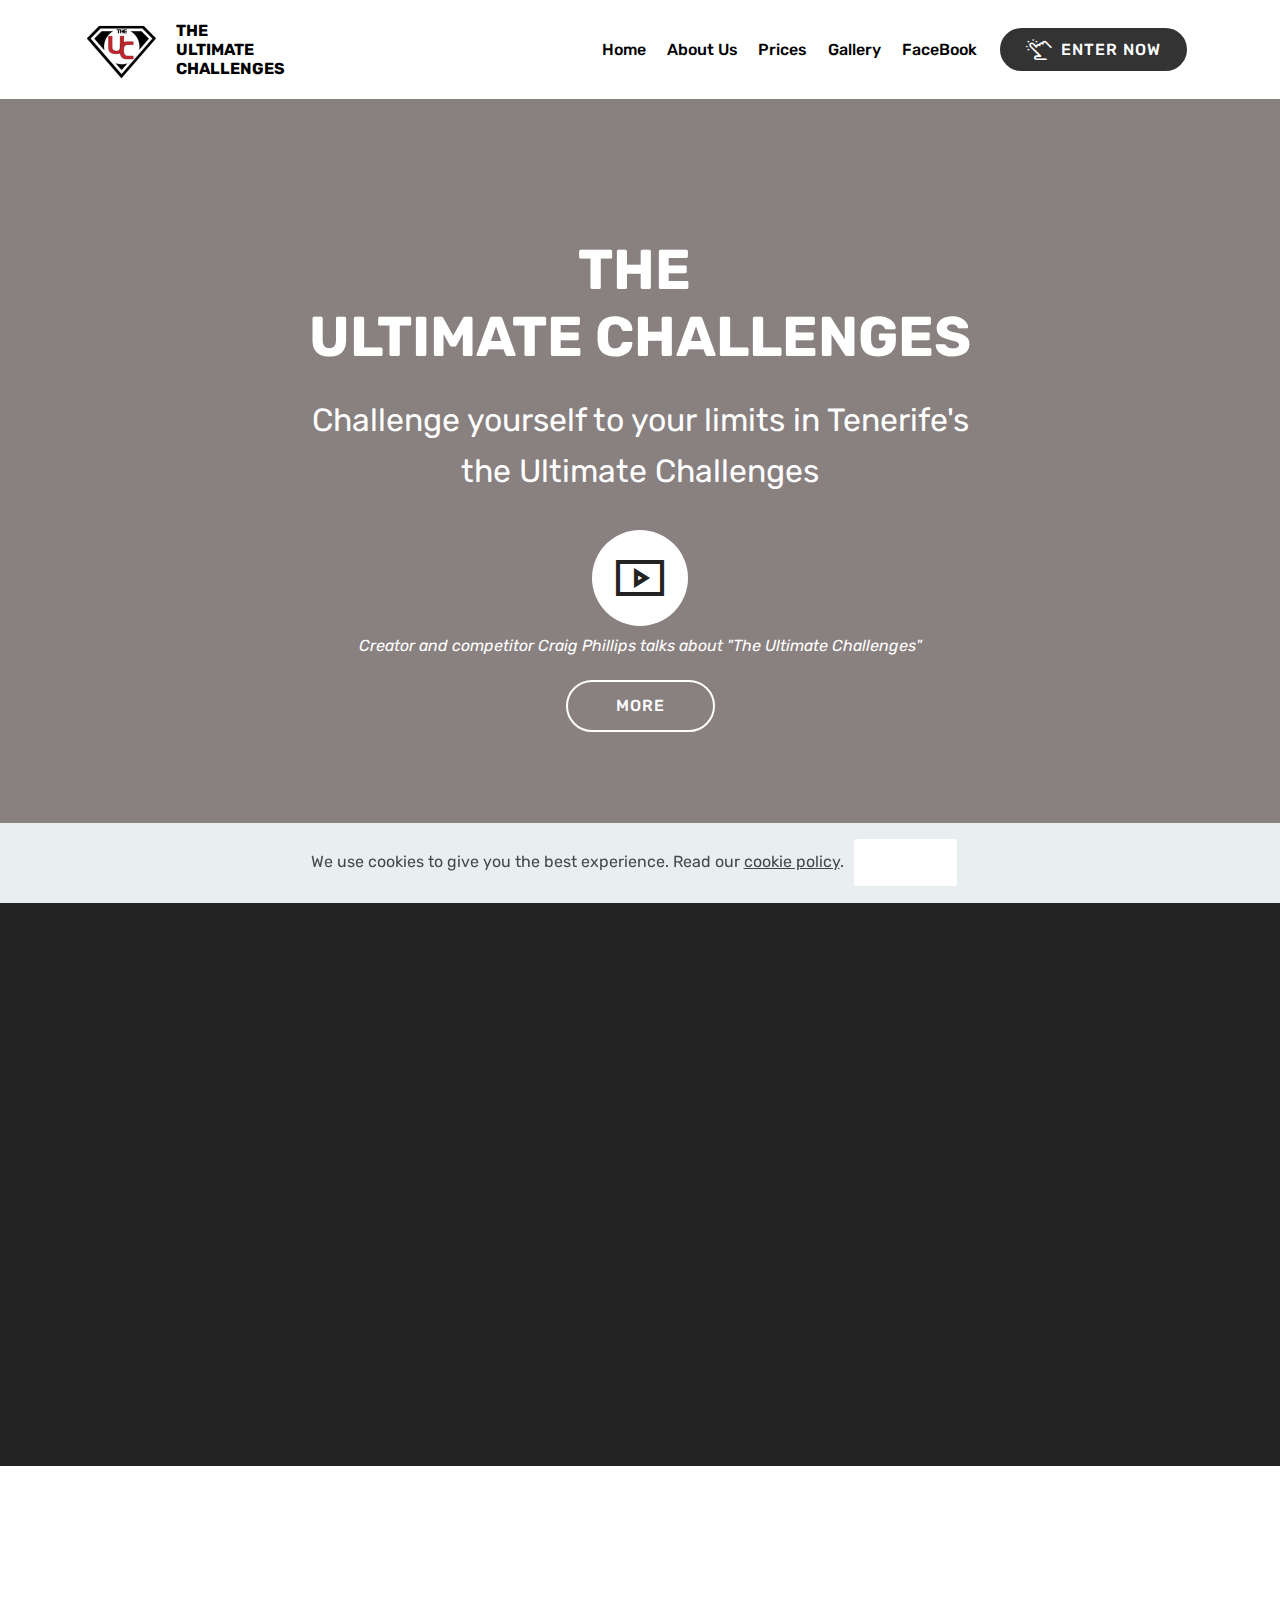
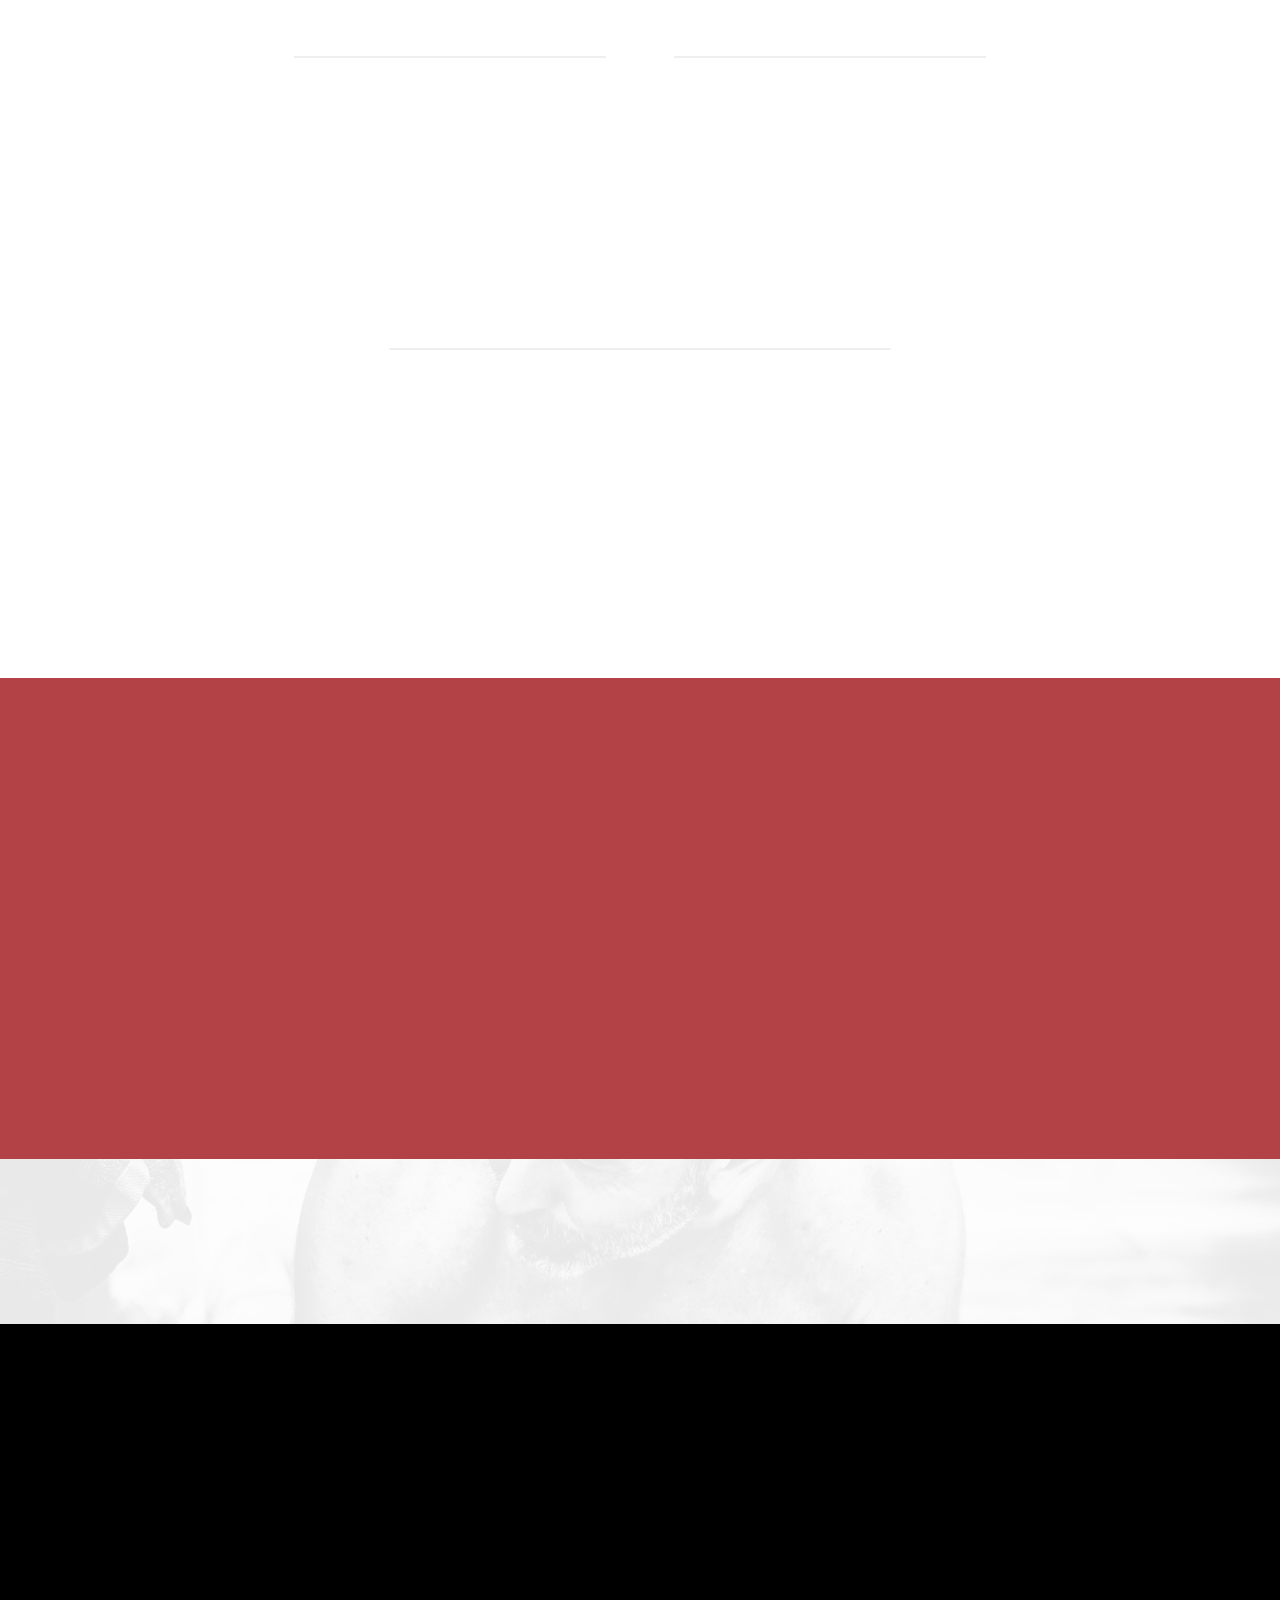
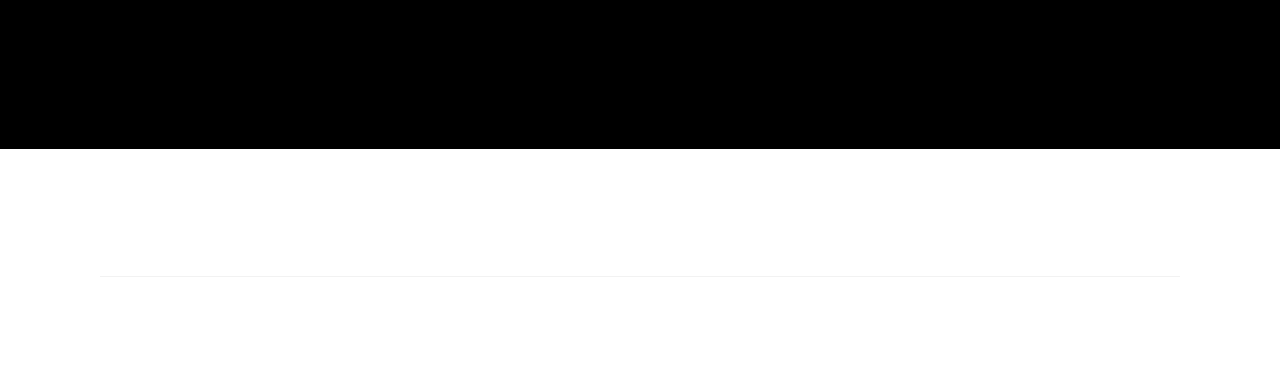
<file: index.html>
<!DOCTYPE html>
<html  >
<head>
  <!-- Site made with Mobirise Website Builder v4.11.4, https://mobirise.com -->
  <meta charset="UTF-8">
  <meta http-equiv="X-UA-Compatible" content="IE=edge">
  <meta name="generator" content="Mobirise v4.11.4, mobirise.com">
  <meta name="viewport" content="width=device-width, initial-scale=1, minimum-scale=1">
  <link rel="shortcut icon" href="assets/images/tuc-logo-166x166.jpg" type="image/x-icon">
  <meta name="description" content="Based in Tenerife, we mix the perfect holiday destination with intense challenges using different disciplines to test your body and mental strength to the limit. So whether you just want to try a fitness challenge for the first time or have taken part in other types like Iron Man or Tough Mudders etc, then there is a challenge here for you">
  
  <title>The Ultimate Challenges</title>
  <link rel="stylesheet" href="assets/web/assets/mobirise-icons2/mobirise2.css">
  <link rel="stylesheet" href="assets/web/assets/mobirise-icons-bold/mobirise-icons-bold.css">
  <link rel="stylesheet" href="assets/web/assets/mobirise-icons/mobirise-icons.css">
  <link rel="stylesheet" href="assets/bootstrap/css/bootstrap.min.css">
  <link rel="stylesheet" href="assets/bootstrap/css/bootstrap-grid.min.css">
  <link rel="stylesheet" href="assets/bootstrap/css/bootstrap-reboot.min.css">
  <link rel="stylesheet" href="assets/soundcloud-plugin/style.css">
  <link rel="stylesheet" href="assets/tether/tether.min.css">
  <link rel="stylesheet" href="assets/dropdown/css/style.css">
  <link rel="stylesheet" href="assets/socicon/css/styles.css">
  <link rel="stylesheet" href="assets/animatecss/animate.min.css">
  <link rel="stylesheet" href="assets/style.css">
  <link rel="stylesheet" href="assets/slick.css">
  <link rel="stylesheet" href="assets/theme/css/style.css">
  <link rel="preload" as="style" href="assets/mobirise/css/mbr-additional.css"><link rel="stylesheet" href="assets/mobirise/css/mbr-additional.css" type="text/css">
  
  
  
</head>
<body>

<!-- Analytics -->
<!-- Global site tag (gtag.js) - Google Analytics -->
<script async src="https://www.googletagmanager.com/gtag/js?id=UA-144039475-1"></script>
<script>
  window.dataLayer = window.dataLayer || [];
  function gtag(){dataLayer.push(arguments);}
  gtag('js', new Date());

  gtag('config', 'UA-144039475-1');
</script>
<!-- /Analytics -->


  <section class="menu cid-rvmHx4gB8h" once="menu" id="menu2-2">

    

    <nav class="navbar navbar-expand beta-menu navbar-dropdown align-items-center navbar-fixed-top navbar-toggleable-sm">
        <button class="navbar-toggler navbar-toggler-right" type="button" data-toggle="collapse" data-target="#navbarSupportedContent" aria-controls="navbarSupportedContent" aria-expanded="false" aria-label="Toggle navigation">
            <div class="hamburger">
                <span></span>
                <span></span>
                <span></span>
                <span></span>
            </div>
        </button>
        <div class="menu-logo">
            <div class="navbar-brand">
                <span class="navbar-logo">
                    <a href="index.html" target="_blank">
                        <img src="assets/images/tuc-logo-166x166.jpg" alt="tuc-logo" title="The Ultimate Challenges" style="height: 5.2rem;">
                    </a>
                </span>
                <span class="navbar-caption-wrap"><a class="navbar-caption text-black display-4" href="index.html">THE <br>ULTIMATE <br>CHALLENGES</a></span>
            </div>
        </div>
        <div class="collapse navbar-collapse" id="navbarSupportedContent">
            <ul class="navbar-nav nav-dropdown" data-app-modern-menu="true"><li class="nav-item">
                    <a class="nav-link link text-black display-4" href="index.html">Home</a>
                </li>
                <li class="nav-item"><a class="nav-link link text-black display-4" href="index.html#info4-b">About Us</a></li><li class="nav-item"><a class="nav-link link text-black display-4" href="page1.html">Prices</a></li><li class="nav-item"><a class="nav-link link text-black display-4" href="index.html#instagram-feed-block-5">
                        Gallery</a></li><li class="nav-item"><a class="nav-link link text-black display-4" href="https://www.facebook.com/The-Ultimate-Challenges-2270366923042610" target="_blank">
                        FaceBook</a></li></ul>
            <div class="navbar-buttons mbr-section-btn"><a class="btn btn-sm btn-black display-4" href="https://www.eventbrite.com/e/the-ultimate-challenges-registration-66867659971?utm-medium=discovery&utm-campaign=social&utm-content=attendeeshare&utm-source=strongmail&utm-term=listing" target="_blank"><span class="mbrib-touch mbr-iconfont mbr-iconfont-btn"></span>
                    ENTER NOW</a></div>
        </div>
    </nav>
</section>

<section class="engine"><a href="https://mobirise.info/l">free site templates</a></section><section class="header8 cid-rvmiBxltEb mbr-fullscreen" data-bg-video="https://www.youtube.com/embed/_dfev7GpKE8?rel=0&amp;showinfo=0&amp;autoplay=1&amp;loop=1" id="header8-1">

    

    <div class="mbr-overlay" style="opacity: 0.7; background-color: rgb(94, 81, 81);">
    </div>

    <div class="container align-center">
        <div class="row justify-content-md-center">
            <div class="mbr-white col-md-10">
                <h1 class="mbr-section-title align-center py-2 mbr-bold mbr-fonts-style display-1"><br>THE&nbsp;<br>ULTIMATE CHALLENGES</h1>
                <p class="mbr-text align-center py-2 mbr-fonts-style display-5">
                        Challenge yourself to your limits in Tenerife's <br>the Ultimate Challenges</p>
                <div class="mbr-media show-modal align-center py-2" data-modal=".modalWindow">
                         <span class="mbr-iconfont mobi-mbri-video-play mobi-mbri" style="color: rgb(35, 35, 35); fill: rgb(35, 35, 35);"></span>
                </div>
                <div class="icon-description align-center font-italic pb-3 mbr-fonts-style display-7">Creator and competitor Craig Phillips talks about "The Ultimate Challenges"</div>
                <div class="mbr-section-btn text-center"><a class="btn btn-md btn-white-outline display-4" href="index.html#info4-b">MORE</a></div>
            </div>
        </div>
    </div>
    <div>
        <div class="modalWindow" style="display: none;">
            <div class="modalWindow-container">
                <div class="modalWindow-video-container">
                    <div class="modalWindow-video">
                        <iframe width="100%" height="100%" frameborder="0" allowfullscreen="1" data-src="https://youtu.be/43LUGrsogf0"></iframe>
                    </div>
                    <a class="close" role="button" data-dismiss="modal">
                        <span aria-hidden="true" class="mbri-close mbr-iconfont closeModal"></span>
                        <span class="sr-only">Close</span>
                    </a>
                </div>
            </div>
        </div>
    </div>
</section>

<section class="mbr-section info4 cid-rxqY2M8uYU" id="info4-b">

    

    
    <div class="container">
        <div class="justify-content-center row">
            <div class="media-container-column title col-12 col-md-10">
                <h2 class="align-right mbr-bold mbr-white pb-3 mbr-fonts-style display-2">THE ULTIMATE CHALLENGES</h2>
                <h3 class="mbr-section-subtitle align-right mbr-light mbr-white pb-3 mbr-fonts-style display-5">
                    Welcome to the Ultimate Challenges</h3>
                <p class="mbr-text align-right mbr-white mbr-fonts-style display-7">Based in Tenerife, we mix the perfect holiday destination with intense challenges using different disciplines to test your body and mental strength to the limit. <br>So whether you just want to try a fitness challenge for the first time or have taken part in other types like Iron Man or Tough Mudders etc, then there is a challenge here for you.<br>Each one is different in length and difficulty level, so choose the one that suits, but will test you.&nbsp;</p>
                <div class="mbr-section-btn align-right py-4"><a class="btn btn-secondary display-4" href="index.html#step2-b">MORE&nbsp;</a></div>
            </div>
        </div>
    </div>
</section>

<section class="step2 cid-rAOZp6kgZc" id="step2-b">

    

    
    
    <div class="container">
        <h2 class="mbr-section-title pb-3 mbr-fonts-style align-center display-2">The Events</h2>
        
        <div class="step-container row justify-content-center">
            <div class="card col-12 pb-4 col-md-4 separline">
                <div class="step-element">
                    <div class="step-wrapper pb-3">
                        <h3 class="step d-flex align-items-center justify-content-center m-auto">
                            10</h3>
                    </div>          
                    <div class="step-text-content align-center">
                        <h4 class="mbr-step-title pb-3 mbr-fonts-style display-5">U10 Ultimate Challenge</h4>
                        <p class="mbr-step-text mbr-fonts-style display-7">10 km of Running<br>and<br>1 Set of 10 x 50 different exercises<br>* (approx completion time - 2 hours)</p>
                    </div>
                </div>
            </div>

            <div class="card col-12 separline pb-4 col-md-4">
                <div class="step-element">
                    <div class="step-wrapper pb-3">
                        <h3 class="step d-flex align-items-center justify-content-center m-auto">
                            20</h3>
                    </div>          
                    <div class="step-text-content align-center">
                        <h4 class="mbr-step-title pb-3 mbr-fonts-style display-5">U20 Ultimate Challenge</h4>
                        <p class="mbr-step-text mbr-fonts-style display-7">20 km of Running<br>and<br>2 Sets of 10 x 50 different exercises<br>* (approx completion time - 4 hours 30m)<br></p>
                    </div>
                </div>
            </div>

            <div class="card col-md-4 col-12 separline pb-4">
                <div class="step-element">
                    <div class="step-wrapper pb-3">
                        <h3 class="step d-flex align-items-center justify-content-center m-auto">
                            30</h3>
                    </div>          
                    <div class="step-text-content align-center">
                        <h4 class="mbr-step-title pb-3 mbr-fonts-style display-5">U30 Ultimate Challenge</h4>
                        <p class="mbr-step-text mbr-fonts-style display-7">30 km of Running<br>and<br>3 Sets of 10 x 50 different exercises<br>* (approx completion time - 7 hours)<br></p>
                    </div>
                </div>
            </div>

            <div class="card col-12 separline col-md-6">
                <div class="step-element">
                    <div class="step-wrapper pb-3">
                        <h3 class="step d-flex align-items-center justify-content-center m-auto">
                            40</h3>
                    </div>          
                    <div class="step-text-content align-center">
                        <h4 class="mbr-step-title pb-3 mbr-fonts-style display-5">U40 Ultimate <br>Challenge</h4>
                        <p class="mbr-step-text mbr-fonts-style display-7">40 km of Running<br>and<br>4 Sets of 10 x 50 different exercise<br>* (approx completion time - 9 hours 30m)<br></p>
                    </div>
                </div>
            </div>
            
            <div class="card col-12 separline last-child col-md-6">
                <div class="step-element">
                    <div class="step-wrapper pb-3">
                        <h3 class="step d-flex align-items-center justify-content-center m-auto">
                            50</h3>
                    </div>          
                    <div class="step-text-content align-center">
                        <h4 class="mbr-step-title pb-3 mbr-fonts-style display-5">U50 Ultimate <br>Challenge</h4>
                        <p class="mbr-step-text mbr-fonts-style display-7">50 km of Running<br>and<br>5 Sets of 10 x 50 different exercises<br>* (approx completion time - 12 hours)<br></p>
                    </div>
                </div>
            </div>
            
            
            
            
            
            
            
            
        </div>
    </div>
</section>

<section class="mbr-section info2 cid-rAP5XNPwUv" id="info2-f">

    

    

    <div class="container">
        <div class="row main justify-content-center">
            <div class="media-container-column col-12 col-lg-3 col-md-4">
                <div class="mbr-section-btn align-left py-4"><a class="btn btn-primary display-4" href="page1.html">
                    <span class="mbri-preview mbr-iconfont"></span>
                    PRICES</a></div>
            </div>
            <div class="media-container-column title col-12 col-lg-7 col-md-6">
                <h2 class="align-right mbr-bold mbr-white pb-3 mbr-fonts-style display-2">
                    What's included</h2>
                <h3 class="mbr-section-subtitle align-right mbr-light mbr-white mbr-fonts-style display-7">- Physically shown all Routes for the runs<div>- Shown each exercise to comply with ‘The Ultimate Challenges’ criteria</div><div>- Liquids during the challenges to keep you hydrated</div><div>- Food/supplements/Gel options during the challenges for re-fuelling.</div><div>- Photos during your event sent to your chosen media</div><div>- FaceBook live broadcasting of your event</div><div>- Medal &amp; Certificate of Achievement</div><div>- Commemorative t-shirt</div><br><div>Why not get yourself sponsored for a charity and go</div><div>"<strong>THROUGH HELL TO HELP OTHERS"</strong></div></h3>
            </div>
        </div>
    </div>
</section>

<section class="mbr-instagram-feed" data-rows="2" data-per-row-slider="" data-spacing="4" data-full-width="" data-token="15927316502.727bfe1.6e7539be59f040b1b2e496bd388094a3" data-per-row-grid="5" id="instagram-feed-block-5" data-rv-view="15" style="background-image: url(assets/images/dsc9487-baw-2000x2268.jpg); padding-top: 40px; padding-bottom: 40px;">
    <div class="mbr-overlay" style="opacity: 0.6; background-color: rgb(239, 239, 239);">
    </div>
    <div class="container container_toggle">
        <div class="row">
            <div class="col">
                <div class="inst">
                    
                    <div class="inst__content"></div>
                    <div class="inst__more mbr-section-btn align-center" buttons="0"><a class="btn btn-md btn-primary display-4" href="#">Show more</a></div>
                </div>
            </div>
        </div>
    </div>
</section>

<section class="mbr-section info3 cid-rwcUF6SYA9" id="info3-6">

    

    

    <div class="container">
        <div class="row justify-content-center">
            <div class="media-container-column title col-12 col-md-10">
                <h2 class="align-left mbr-bold mbr-white pb-3 mbr-fonts-style display-2">PROUD PARTNERS OF<br>BOOTCAMP TENERIFE</h2>
                <h3 class="mbr-section-subtitle align-left mbr-light mbr-white pb-3 mbr-fonts-style display-5">We offer the best in fitness training and weight-loss programmes abroad. Providing unrivalled training to people of any age, gender, size &amp; ability.</h3>
                
                <div class="mbr-section-btn align-left py-4"><a class="btn btn-secondary display-4" href="https://www.facebook.com/steve.coster/" target="_blank">LEARN MORE</a>
                    <a class="btn btn-white-outline display-4" href="https://youtu.be/8f-7EvxWx74" target="_blank">WATCH VIDEO</a></div>
            </div>
        </div>
    </div>
</section>

<section class="cid-rwtMpg6Pq6" id="footer5-a">

    

    

    <div class="container">
        <div class="media-container-row">
            <div class="col-md-3">
                <div class="media-wrap">
                    <a href="#top">
                       <img src="assets/images/tuc-logo-192x192.jpg" alt="tuc-logo" title="The Ultimate Challenges">
                    </a>
                </div>
            </div>
            <div class="col-md-9">
                <p class="mbr-text align-right links mbr-fonts-style display-7">&nbsp; &nbsp; &nbsp; &nbsp; &nbsp; &nbsp; &nbsp; &nbsp; &nbsp; &nbsp; &nbsp;</p>
            </div>
        </div>
        <div class="footer-lower">
            <div class="media-container-row">
                <div class="col-md-12">
                    <hr>
                </div>
            </div>
            <div class="media-container-row mbr-white">
                <div class="col-md-6 copyright">
                    <p class="mbr-text mbr-fonts-style display-7">© Copyright 2019 The Ultimate Challenges - All Rights Reserved<br>Designed by CruzCreative "turning real life into digital storytelling"</p>
                </div>
                <div class="col-md-6">
                    <div class="social-list align-right">
                        <div class="soc-item">
                            <a href="https://www.facebook.com/The-Ultimate-Challenges-2270366923042610" target="_blank">
                                <span class="mbr-iconfont mbr-iconfont-social socicon-facebook socicon"></span>
                            </a>
                        </div>
                        <div class="soc-item">
                            <a href="https://www.instagram.com/the_ultimate_challenges/" target="_blank">
                                <span class="mbr-iconfont mbr-iconfont-social socicon-instagram socicon"></span>
                            </a>
                        </div>
                        <div class="soc-item">
                            <a href="https://www.youtube.com/channel/UCMvZ7mKt7AabTRp54c_O2Dg?view_as=subscriber" target="_blank">
                                <span class="mbr-iconfont mbr-iconfont-social socicon-youtube socicon"></span>
                            </a>
                        </div>
                        
                        
                        
                    </div>
                </div>
            </div>
        </div>
    </div>
</section>


  <script src="assets/web/assets/jquery/jquery.min.js"></script>
  <script src="assets/popper/popper.min.js"></script>
  <script src="assets/bootstrap/js/bootstrap.min.js"></script>
  <script src="assets/tether/tether.min.js"></script>
  <script src="assets/dropdown/js/nav-dropdown.js"></script>
  <script src="assets/dropdown/js/navbar-dropdown.js"></script>
  <script src="assets/touchswipe/jquery.touch-swipe.min.js"></script>
  <script src="assets/web/assets/cookies-alert-plugin/cookies-alert-core.js"></script>
  <script src="assets/web/assets/cookies-alert-plugin/cookies-alert-script.js"></script>
  <script src="assets/viewportchecker/jquery.viewportchecker.js"></script>
  <script src="assets/playervimeo/vimeo_player.js"></script>
  <script src="assets/ytplayer/jquery.mb.ytplayer.min.js"></script>
  <script src="assets/vimeoplayer/jquery.mb.vimeo_player.js"></script>
  <script src="assets/smoothscroll/smooth-scroll.js"></script>
  <script src="assets/index.js"></script>
  <script src="assets/slick.min.js"></script>
  <script src="assets/theme/js/script.js"></script>
  
  
<input name="cookieData" type="hidden" data-cookie-customDialogSelector='null' data-cookie-colorText='#424a4d' data-cookie-colorBg='rgba(234, 239, 241, 0.99)' data-cookie-textButton='Agree' data-cookie-colorButton='#ffffff' data-cookie-colorLink='#424a4d' data-cookie-underlineLink='true' data-cookie-text="We use cookies to give you the best experience. Read our <a href='privacy.html'>cookie policy</a>.">
    <input name="animation" type="hidden">
  </body>
</html>
</file>
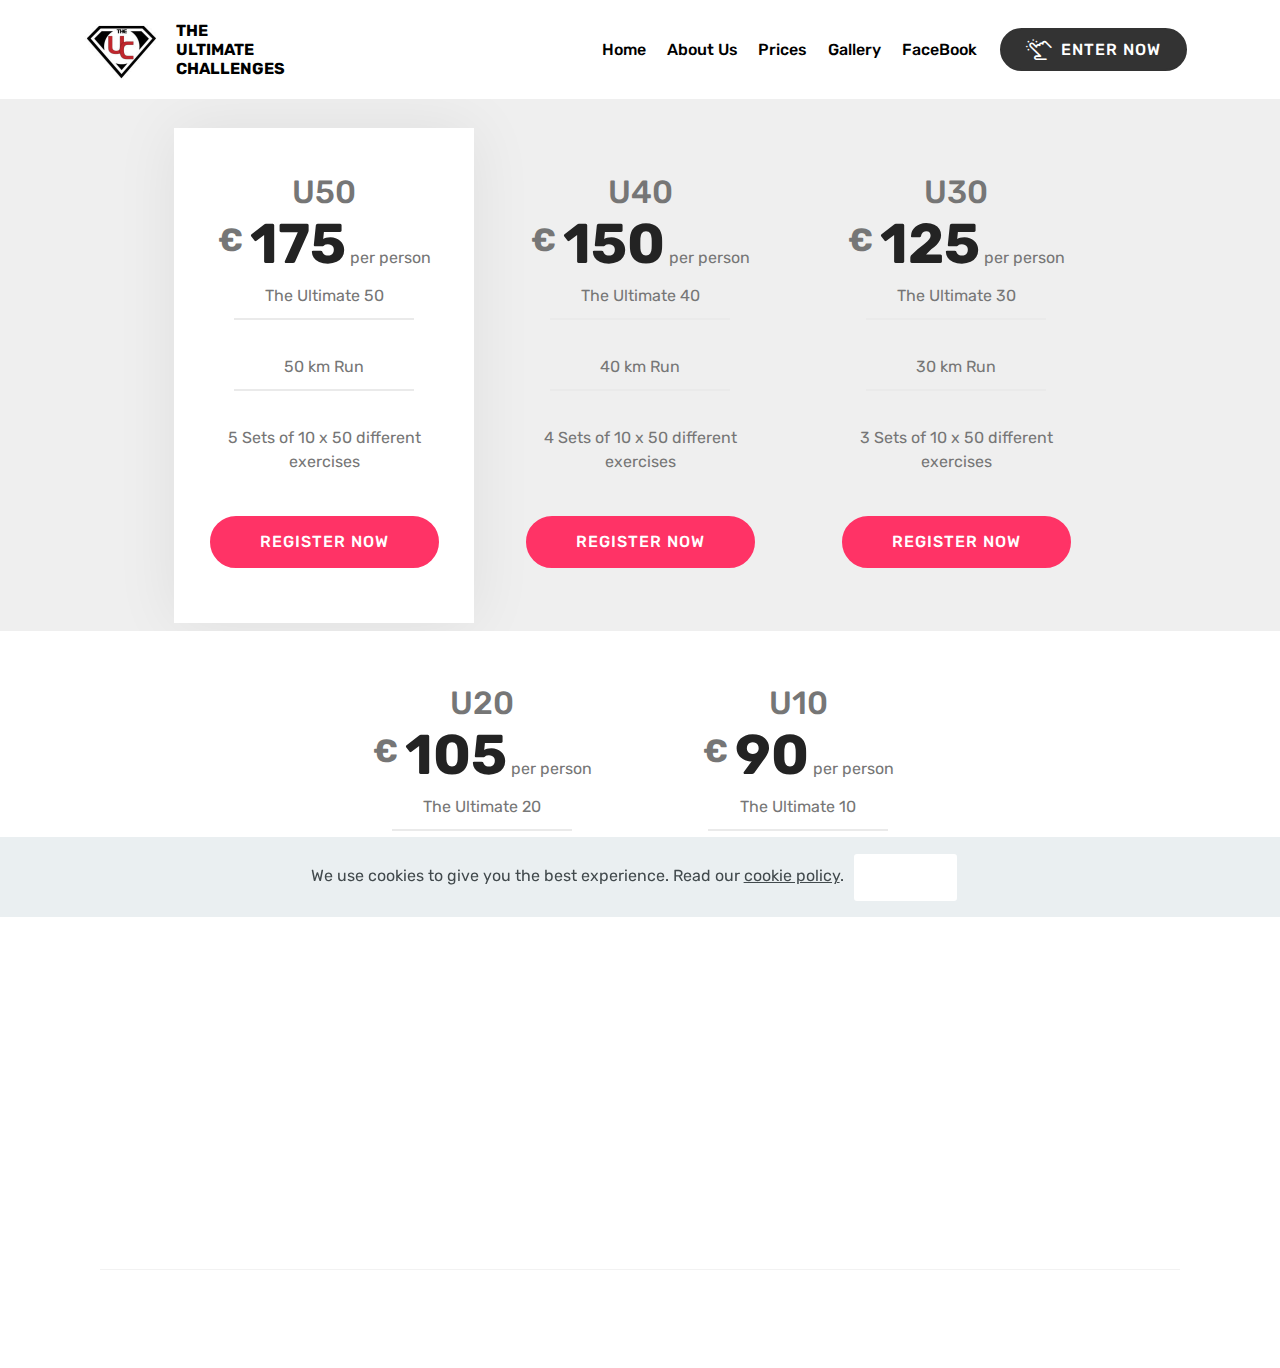
<file: page1.html>
<!DOCTYPE html>
<html  >
<head>
  <!-- Site made with Mobirise Website Builder v4.11.4, https://mobirise.com -->
  <meta charset="UTF-8">
  <meta http-equiv="X-UA-Compatible" content="IE=edge">
  <meta name="generator" content="Mobirise v4.11.4, mobirise.com">
  <meta name="viewport" content="width=device-width, initial-scale=1, minimum-scale=1">
  <link rel="shortcut icon" href="assets/images/tuc-logo-166x166.jpg" type="image/x-icon">
  <meta name="description" content="Based in Tenerife, we mix the perfect holiday destination with intense challenges using different disciplines to test your body and mental strength to the limit. So whether you just want to try a fitness challenge for the first time or have taken part in other types like Iron Man or Tough Mudders etc, then there is a challenge here for you">
  
  <title>Events</title>
  <link rel="stylesheet" href="assets/web/assets/mobirise-icons-bold/mobirise-icons-bold.css">
  <link rel="stylesheet" href="assets/soundcloud-plugin/style.css">
  <link rel="stylesheet" href="assets/bootstrap/css/bootstrap.min.css">
  <link rel="stylesheet" href="assets/bootstrap/css/bootstrap-grid.min.css">
  <link rel="stylesheet" href="assets/bootstrap/css/bootstrap-reboot.min.css">
  <link rel="stylesheet" href="assets/dropdown/css/style.css">
  <link rel="stylesheet" href="assets/animatecss/animate.min.css">
  <link rel="stylesheet" href="assets/tether/tether.min.css">
  <link rel="stylesheet" href="assets/socicon/css/styles.css">
  <link rel="stylesheet" href="assets/theme/css/style.css">
  <link rel="preload" as="style" href="assets/mobirise/css/mbr-additional.css"><link rel="stylesheet" href="assets/mobirise/css/mbr-additional.css" type="text/css">
  
  
  
</head>
<body>

<!-- Analytics -->
<!-- Global site tag (gtag.js) - Google Analytics -->
<script async src="https://www.googletagmanager.com/gtag/js?id=UA-144039475-1"></script>
<script>
  window.dataLayer = window.dataLayer || [];
  function gtag(){dataLayer.push(arguments);}
  gtag('js', new Date());

  gtag('config', 'UA-144039475-1');
</script>
<!-- /Analytics -->


  <section class="menu cid-rvmHx4gB8h" once="menu" id="menu2-2">

    

    <nav class="navbar navbar-expand beta-menu navbar-dropdown align-items-center navbar-fixed-top navbar-toggleable-sm">
        <button class="navbar-toggler navbar-toggler-right" type="button" data-toggle="collapse" data-target="#navbarSupportedContent" aria-controls="navbarSupportedContent" aria-expanded="false" aria-label="Toggle navigation">
            <div class="hamburger">
                <span></span>
                <span></span>
                <span></span>
                <span></span>
            </div>
        </button>
        <div class="menu-logo">
            <div class="navbar-brand">
                <span class="navbar-logo">
                    <a href="index.html" target="_blank">
                        <img src="assets/images/tuc-logo-166x166.jpg" alt="tuc-logo" title="The Ultimate Challenges" style="height: 5.2rem;">
                    </a>
                </span>
                <span class="navbar-caption-wrap"><a class="navbar-caption text-black display-4" href="index.html">THE <br>ULTIMATE <br>CHALLENGES</a></span>
            </div>
        </div>
        <div class="collapse navbar-collapse" id="navbarSupportedContent">
            <ul class="navbar-nav nav-dropdown" data-app-modern-menu="true"><li class="nav-item">
                    <a class="nav-link link text-black display-4" href="index.html">Home</a>
                </li>
                <li class="nav-item"><a class="nav-link link text-black display-4" href="index.html#info4-b">About Us</a></li><li class="nav-item"><a class="nav-link link text-black display-4" href="page1.html">Prices</a></li><li class="nav-item"><a class="nav-link link text-black display-4" href="index.html#instagram-feed-block-5">
                        Gallery</a></li><li class="nav-item"><a class="nav-link link text-black display-4" href="https://www.facebook.com/The-Ultimate-Challenges-2270366923042610" target="_blank">
                        FaceBook</a></li></ul>
            <div class="navbar-buttons mbr-section-btn"><a class="btn btn-sm btn-black display-4" href="https://www.eventbrite.com/e/the-ultimate-challenges-registration-66867659971?utm-medium=discovery&utm-campaign=social&utm-content=attendeeshare&utm-source=strongmail&utm-term=listing" target="_blank"><span class="mbrib-touch mbr-iconfont mbr-iconfont-btn"></span>
                    ENTER NOW</a></div>
        </div>
    </nav>
</section>

<section class="engine"><a href="https://mobirise.info/p">website templates free download</a></section><section class="pricing-table2 cid-rwzEsXe7My" id="pricing-tables2-h">

    

    

    <div class="container">
        <div class="media-container-row">

            <div class="plan col-12 mx-2 my-2 justify-content-center favorite col-lg-4">
                <div class="plan-header text-center pt-5">
                    <h3 class="plan-title mbr-fonts-style display-5">
                        U50</h3>
                    <div class="plan-price">
                        <span class="price-value mbr-fonts-style display-5">
                            €                        </span>
                        <span class="price-figure mbr-fonts-style display-1">
                            175</span>
                        <small class="price-term mbr-fonts-style display-7">per person</small>
                    </div>
                </div>
                <div class="plan-body">
                    <div class="plan-list align-center">
                        <ul class="list-group list-group-flush mbr-fonts-style display-7">
                            <li class="list-group-item">The Ultimate 50</li><br><li class="list-group-item">50 km Run</li><br><li class="list-group-item">5 Sets of 10 x 50 different exercises</li>
                        </ul>
                    </div>
                    <div class="mbr-section-btn text-center py-4 pb-5"><a href="https://www.eventbrite.com/e/the-ultimate-challenges-registration-66867659971?utm-medium=discovery&utm-campaign=social&utm-content=attendeeshare&utm-source=strongmail&utm-term=listing" class="btn btn-secondary display-4">REGISTER NOW</a></div>
                </div>
            </div>

            <div class="plan col-12 mx-2 my-2 justify-content-center col-lg-4">
                <div class="plan-header text-center pt-5">
                    <h3 class="plan-title mbr-fonts-style display-5">
                        U40</h3>
                    <div class="plan-price">
                        <span class="price-value mbr-fonts-style display-5">
                            €                        </span>
                        <span class="price-figure mbr-fonts-style display-1">
                            150</span>
                        <small class="price-term mbr-fonts-style display-7">
                            per person</small>
                    </div>
                </div>
                <div class="plan-body">
                    <div class="plan-list align-center">
                        <ul class="list-group list-group-flush mbr-fonts-style display-7">
                            <li class="list-group-item">The Ultimate 40</li><br><li class="list-group-item">40 km Run</li><br><li class="list-group-item">4 Sets of 10 x 50 different exercises</li>
                        </ul>
                    </div>
                    <div class="mbr-section-btn text-center py-4 pb-5"><a href="https://www.eventbrite.com/e/the-ultimate-challenges-registration-66867659971?utm-medium=discovery&utm-campaign=social&utm-content=attendeeshare&utm-source=strongmail&utm-term=listing" class="btn btn-secondary display-4">REGISTER NOW</a></div>
                </div>
            </div>

            <div class="plan col-12 mx-2 my-2 justify-content-center col-lg-4">
                <div class="plan-header text-center pt-5">
                    <h3 class="plan-title mbr-fonts-style display-5">
                        U30</h3>
                    <div class="plan-price">
                        <span class="price-value mbr-fonts-style display-5">
                            €                        </span>
                        <span class="price-figure mbr-fonts-style display-1">
                            125</span>
                        <small class="price-term mbr-fonts-style display-7">
                            per person</small>
                    </div>
                </div>
                <div class="plan-body">
                    <div class="plan-list align-center">
                        <ul class="list-group list-group-flush mbr-fonts-style display-7">
                            <li class="list-group-item">The Ultimate 30</li><br><li class="list-group-item">30 km Run</li><br><li class="list-group-item">3 Sets of 10 x 50 different exercises</li>
                        </ul>
                    </div>
                    <div class="mbr-section-btn text-center py-4 pb-5"><a href="https://www.eventbrite.com/e/the-ultimate-challenges-registration-66867659971?utm-medium=discovery&utm-campaign=social&utm-content=attendeeshare&utm-source=strongmail&utm-term=listing" class="btn btn-secondary display-4">REGISTER NOW</a></div>
                </div>
            </div>

            

        </div>
    </div>
</section>

<section class="pricing-table2 cid-rwzH9JouXY" id="pricing-tables2-i">

    

    

    <div class="container">
        <div class="media-container-row">

            <div class="plan col-12 mx-2 my-2 justify-content-center col-lg-6">
                <div class="plan-header text-center pt-5">
                    <h3 class="plan-title mbr-fonts-style display-5">
                        U20</h3>
                    <div class="plan-price">
                        <span class="price-value mbr-fonts-style display-5">
                            €                        </span>
                        <span class="price-figure mbr-fonts-style display-1">
                            105</span>
                        <small class="price-term mbr-fonts-style display-7">per person</small>
                    </div>
                </div>
                <div class="plan-body">
                    <div class="plan-list align-center">
                        <ul class="list-group list-group-flush mbr-fonts-style display-7">
                            <li class="list-group-item">The Ultimate 20</li><br><li class="list-group-item">20 km Run</li><br><li class="list-group-item">2 Sets of 10 x 50 different exercises</li>
                        </ul>
                    </div>
                    <div class="mbr-section-btn text-center py-4 pb-5"><a href="https://www.eventbrite.com/e/the-ultimate-challenges-registration-66867659971?utm-medium=discovery&utm-campaign=social&utm-content=attendeeshare&utm-source=strongmail&utm-term=listing" class="btn btn-secondary display-4">REGISTER NOW</a></div>
                </div>
            </div>

            <div class="plan col-12 mx-2 my-2 justify-content-center col-lg-6">
                <div class="plan-header text-center pt-5">
                    <h3 class="plan-title mbr-fonts-style display-5">
                        U10</h3>
                    <div class="plan-price">
                        <span class="price-value mbr-fonts-style display-5">
                            €                        </span>
                        <span class="price-figure mbr-fonts-style display-1">
                            90</span>
                        <small class="price-term mbr-fonts-style display-7">
                            per person</small>
                    </div>
                </div>
                <div class="plan-body">
                    <div class="plan-list align-center">
                        <ul class="list-group list-group-flush mbr-fonts-style display-7">
                            <li class="list-group-item">The Ultimate 10</li><br><li class="list-group-item">10 km Run</li><br><li class="list-group-item">1 Set of 10 x 50 different exercises</li>
                        </ul>
                    </div>
                    <div class="mbr-section-btn text-center py-4 pb-5"><a href="https://www.eventbrite.com/e/the-ultimate-challenges-registration-66867659971?utm-medium=discovery&utm-campaign=social&utm-content=attendeeshare&utm-source=strongmail&utm-term=listing" class="btn btn-secondary display-4">REGISTER NOW</a></div>
                </div>
            </div>

            

            

        </div>
    </div>
</section>

<section class="cid-rwtMpg6Pq6" id="footer5-a">

    

    

    <div class="container">
        <div class="media-container-row">
            <div class="col-md-3">
                <div class="media-wrap">
                    <a href="#top">
                       <img src="assets/images/tuc-logo-192x192.jpg" alt="tuc-logo" title="The Ultimate Challenges">
                    </a>
                </div>
            </div>
            <div class="col-md-9">
                <p class="mbr-text align-right links mbr-fonts-style display-7">&nbsp; &nbsp; &nbsp; &nbsp; &nbsp; &nbsp; &nbsp; &nbsp; &nbsp; &nbsp; &nbsp;</p>
            </div>
        </div>
        <div class="footer-lower">
            <div class="media-container-row">
                <div class="col-md-12">
                    <hr>
                </div>
            </div>
            <div class="media-container-row mbr-white">
                <div class="col-md-6 copyright">
                    <p class="mbr-text mbr-fonts-style display-7">© Copyright 2019 The Ultimate Challenges - All Rights Reserved<br>Designed by CruzCreative "turning real life into digital storytelling"</p>
                </div>
                <div class="col-md-6">
                    <div class="social-list align-right">
                        <div class="soc-item">
                            <a href="https://www.facebook.com/The-Ultimate-Challenges-2270366923042610" target="_blank">
                                <span class="mbr-iconfont mbr-iconfont-social socicon-facebook socicon"></span>
                            </a>
                        </div>
                        <div class="soc-item">
                            <a href="https://www.instagram.com/the_ultimate_challenges/" target="_blank">
                                <span class="mbr-iconfont mbr-iconfont-social socicon-instagram socicon"></span>
                            </a>
                        </div>
                        <div class="soc-item">
                            <a href="https://www.youtube.com/channel/UCMvZ7mKt7AabTRp54c_O2Dg?view_as=subscriber" target="_blank">
                                <span class="mbr-iconfont mbr-iconfont-social socicon-youtube socicon"></span>
                            </a>
                        </div>
                        
                        
                        
                    </div>
                </div>
            </div>
        </div>
    </div>
</section>


  <script src="assets/web/assets/jquery/jquery.min.js"></script>
  <script src="assets/popper/popper.min.js"></script>
  <script src="assets/bootstrap/js/bootstrap.min.js"></script>
  <script src="assets/smoothscroll/smooth-scroll.js"></script>
  <script src="assets/web/assets/cookies-alert-plugin/cookies-alert-core.js"></script>
  <script src="assets/web/assets/cookies-alert-plugin/cookies-alert-script.js"></script>
  <script src="assets/dropdown/js/nav-dropdown.js"></script>
  <script src="assets/dropdown/js/navbar-dropdown.js"></script>
  <script src="assets/touchswipe/jquery.touch-swipe.min.js"></script>
  <script src="assets/viewportchecker/jquery.viewportchecker.js"></script>
  <script src="assets/tether/tether.min.js"></script>
  <script src="assets/theme/js/script.js"></script>
  
  
<input name="cookieData" type="hidden" data-cookie-customDialogSelector='null' data-cookie-colorText='#424a4d' data-cookie-colorBg='rgba(234, 239, 241, 0.99)' data-cookie-textButton='Agree' data-cookie-colorButton='#ffffff' data-cookie-colorLink='#424a4d' data-cookie-underlineLink='true' data-cookie-text="We use cookies to give you the best experience. Read our <a href='privacy.html'>cookie policy</a>.">
    <input name="animation" type="hidden">
  </body>
</html>
</file>
<file: assets/web/assets/mobirise-icons2/mobirise2.css>
@font-face {
  font-family: 'Moririse2';
  font-display: swap;
  src:  url('mobirise2.eot?f2bix4');
  src:  url('mobirise2.eot?f2bix4#iefix') format('embedded-opentype'),
    url('mobirise2.ttf?f2bix4') format('truetype'),
    url('mobirise2.woff?f2bix4') format('woff'),
    url('mobirise2.svg?f2bix4#mobirise2') format('svg');
  font-weight: normal;
  font-style: normal;
}

[class^="mobi-"], [class*=" mobi-"] {
  /* use !important to prevent issues with browser extensions that change fonts */
  font-family: 'Moririse2' !important;
  speak: none;
  font-style: normal;
  font-weight: normal;
  font-variant: normal;
  text-transform: none;
  line-height: 1;

  /* Better Font Rendering =========== */
  -webkit-font-smoothing: antialiased;
  -moz-osx-font-smoothing: grayscale;
}

.mobi-mbri-add-submenu:before {
  content: "\e900";
}
.mobi-mbri-alert:before {
  content: "\e901";
}
.mobi-mbri-align-center:before {
  content: "\e902";
}
.mobi-mbri-align-justify:before {
  content: "\e903";
}
.mobi-mbri-align-left:before {
  content: "\e904";
}
.mobi-mbri-align-right:before {
  content: "\e905";
}
.mobi-mbri-android:before {
  content: "\e906";
}
.mobi-mbri-apple:before {
  content: "\e907";
}
.mobi-mbri-arrow-down:before {
  content: "\e908";
}
.mobi-mbri-arrow-next:before {
  content: "\e909";
}
.mobi-mbri-arrow-prev:before {
  content: "\e90a";
}
.mobi-mbri-arrow-up:before {
  content: "\e90b";
}
.mobi-mbri-bold:before {
  content: "\e90c";
}
.mobi-mbri-bookmark:before {
  content: "\e90d";
}
.mobi-mbri-bootstrap:before {
  content: "\e90e";
}
.mobi-mbri-briefcase:before {
  content: "\e90f";
}
.mobi-mbri-browse:before {
  content: "\e910";
}
.mobi-mbri-bulleted-list:before {
  content: "\e911";
}
.mobi-mbri-calendar:before {
  content: "\e912";
}
.mobi-mbri-camera:before {
  content: "\e913";
}
.mobi-mbri-cart-add:before {
  content: "\e914";
}
.mobi-mbri-cart-full:before {
  content: "\e915";
}
.mobi-mbri-cash:before {
  content: "\e916";
}
.mobi-mbri-change-style:before {
  content: "\e917";
}
.mobi-mbri-chat:before {
  content: "\e918";
}
.mobi-mbri-clock:before {
  content: "\e919";
}
.mobi-mbri-close:before {
  content: "\e91a";
}
.mobi-mbri-cloud:before {
  content: "\e91b";
}
.mobi-mbri-code:before {
  content: "\e91c";
}
.mobi-mbri-contact-form:before {
  content: "\e91d";
}
.mobi-mbri-credit-card:before {
  content: "\e91e";
}
.mobi-mbri-cursor-click:before {
  content: "\e91f";
}
.mobi-mbri-cust-feedback:before {
  content: "\e920";
}
.mobi-mbri-database:before {
  content: "\e921";
}
.mobi-mbri-delivery:before {
  content: "\e922";
}
.mobi-mbri-desktop:before {
  content: "\e923";
}
.mobi-mbri-devices:before {
  content: "\e924";
}
.mobi-mbri-down:before {
  content: "\e925";
}
.mobi-mbri-download-2:before {
  content: "\e926";
}
.mobi-mbri-download:before {
  content: "\e927";
}
.mobi-mbri-drag-n-drop-2:before {
  content: "\e928";
}
.mobi-mbri-drag-n-drop:before {
  content: "\e929";
}
.mobi-mbri-edit-2:before {
  content: "\e92a";
}
.mobi-mbri-edit:before {
  content: "\e92b";
}
.mobi-mbri-error:before {
  content: "\e92c";
}
.mobi-mbri-extension:before {
  content: "\e92d";
}
.mobi-mbri-features:before {
  content: "\e92e";
}
.mobi-mbri-file:before {
  content: "\e92f";
}
.mobi-mbri-flag:before {
  content: "\e930";
}
.mobi-mbri-folder:before {
  content: "\e931";
}
.mobi-mbri-gift:before {
  content: "\e932";
}
.mobi-mbri-github:before {
  content: "\e933";
}
.mobi-mbri-globe-2:before {
  content: "\e934";
}
.mobi-mbri-globe:before {
  content: "\e935";
}
.mobi-mbri-growing-chart:before {
  content: "\e936";
}
.mobi-mbri-hearth:before {
  content: "\e937";
}
.mobi-mbri-help:before {
  content: "\e938";
}
.mobi-mbri-home:before {
  content: "\e939";
}
.mobi-mbri-hot-cup:before {
  content: "\e93a";
}
.mobi-mbri-idea:before {
  content: "\e93b";
}
.mobi-mbri-image-gallery:before {
  content: "\e93c";
}
.mobi-mbri-image-slider:before {
  content: "\e93d";
}
.mobi-mbri-info:before {
  content: "\e93e";
}
.mobi-mbri-italic:before {
  content: "\e93f";
}
.mobi-mbri-key:before {
  content: "\e940";
}
.mobi-mbri-laptop:before {
  content: "\e941";
}
.mobi-mbri-layers:before {
  content: "\e942";
}
.mobi-mbri-left-right:before {
  content: "\e943";
}
.mobi-mbri-left:before {
  content: "\e944";
}
.mobi-mbri-letter:before {
  content: "\e945";
}
.mobi-mbri-like:before {
  content: "\e946";
}
.mobi-mbri-link:before {
  content: "\e947";
}
.mobi-mbri-lock:before {
  content: "\e948";
}
.mobi-mbri-login:before {
  content: "\e949";
}
.mobi-mbri-logout:before {
  content: "\e94a";
}
.mobi-mbri-magic-stick:before {
  content: "\e94b";
}
.mobi-mbri-map-pin:before {
  content: "\e94c";
}
.mobi-mbri-menu:before {
  content: "\e94d";
}
.mobi-mbri-mobile-2:before {
  content: "\e94e";
}
.mobi-mbri-mobile-horizontal:before {
  content: "\e94f";
}
.mobi-mbri-mobile:before {
  content: "\e950";
}
.mobi-mbri-mobirise:before {
  content: "\e951";
}
.mobi-mbri-more-horizontal:before {
  content: "\e952";
}
.mobi-mbri-more-vertical:before {
  content: "\e953";
}
.mobi-mbri-music:before {
  content: "\e954";
}
.mobi-mbri-new-file:before {
  content: "\e955";
}
.mobi-mbri-numbered-list:before {
  content: "\e956";
}
.mobi-mbri-opened-folder:before {
  content: "\e957";
}
.mobi-mbri-pages:before {
  content: "\e958";
}
.mobi-mbri-paper-plane:before {
  content: "\e959";
}
.mobi-mbri-paperclip:before {
  content: "\e95a";
}
.mobi-mbri-phone:before {
  content: "\e95b";
}
.mobi-mbri-photo:before {
  content: "\e95c";
}
.mobi-mbri-photos:before {
  content: "\e95d";
}
.mobi-mbri-pin:before {
  content: "\e95e";
}
.mobi-mbri-play:before {
  content: "\e95f";
}
.mobi-mbri-plus:before {
  content: "\e960";
}
.mobi-mbri-preview:before {
  content: "\e961";
}
.mobi-mbri-print:before {
  content: "\e962";
}
.mobi-mbri-protect:before {
  content: "\e963";
}
.mobi-mbri-question:before {
  content: "\e964";
}
.mobi-mbri-quote-left:before {
  content: "\e965";
}
.mobi-mbri-quote-right:before {
  content: "\e966";
}
.mobi-mbri-redo:before {
  content: "\e967";
}
.mobi-mbri-refresh:before {
  content: "\e968";
}
.mobi-mbri-responsive-2:before {
  content: "\e969";
}
.mobi-mbri-responsive:before {
  content: "\e96a";
}
.mobi-mbri-right:before {
  content: "\e96b";
}
.mobi-mbri-rocket:before {
  content: "\e96c";
}
.mobi-mbri-sad-face:before {
  content: "\e96d";
}
.mobi-mbri-sale:before {
  content: "\e96e";
}
.mobi-mbri-save:before {
  content: "\e96f";
}
.mobi-mbri-search:before {
  content: "\e970";
}
.mobi-mbri-setting-2:before {
  content: "\e971";
}
.mobi-mbri-setting-3:before {
  content: "\e972";
}
.mobi-mbri-setting:before {
  content: "\e973";
}
.mobi-mbri-share:before {
  content: "\e974";
}
.mobi-mbri-shopping-bag:before {
  content: "\e975";
}
.mobi-mbri-shopping-basket:before {
  content: "\e976";
}
.mobi-mbri-shopping-cart:before {
  content: "\e977";
}
.mobi-mbri-sites:before {
  content: "\e978";
}
.mobi-mbri-smile-face:before {
  content: "\e979";
}
.mobi-mbri-speed:before {
  content: "\e97a";
}
.mobi-mbri-star:before {
  content: "\e97b";
}
.mobi-mbri-success:before {
  content: "\e97c";
}
.mobi-mbri-sun:before {
  content: "\e97d";
}
.mobi-mbri-sun2:before {
  content: "\e97e";
}
.mobi-mbri-tablet-vertical:before {
  content: "\e97f";
}
.mobi-mbri-tablet:before {
  content: "\e980";
}
.mobi-mbri-target:before {
  content: "\e981";
}
.mobi-mbri-timer:before {
  content: "\e982";
}
.mobi-mbri-to-ftp:before {
  content: "\e983";
}
.mobi-mbri-to-local-drive:before {
  content: "\e984";
}
.mobi-mbri-touch-swipe:before {
  content: "\e985";
}
.mobi-mbri-touch:before {
  content: "\e986";
}
.mobi-mbri-trash:before {
  content: "\e987";
}
.mobi-mbri-underline:before {
  content: "\e988";
}
.mobi-mbri-undo:before {
  content: "\e989";
}
.mobi-mbri-unlink:before {
  content: "\e98a";
}
.mobi-mbri-unlock:before {
  content: "\e98b";
}
.mobi-mbri-up-down:before {
  content: "\e98c";
}
.mobi-mbri-up:before {
  content: "\e98d";
}
.mobi-mbri-update:before {
  content: "\e98e";
}
.mobi-mbri-upload-2:before {
  content: "\e98f";
}
.mobi-mbri-upload:before {
  content: "\e990";
}
.mobi-mbri-user-2:before {
  content: "\e991";
}
.mobi-mbri-user:before {
  content: "\e992";
}
.mobi-mbri-users:before {
  content: "\e993";
}
.mobi-mbri-video-play:before {
  content: "\e994";
}
.mobi-mbri-video:before {
  content: "\e995";
}
.mobi-mbri-watch:before {
  content: "\e996";
}
.mobi-mbri-website-theme-2:before {
  content: "\e997";
}
.mobi-mbri-website-theme:before {
  content: "\e998";
}
.mobi-mbri-wifi:before {
  content: "\e999";
}
.mobi-mbri-windows:before {
  content: "\e99a";
}
.mobi-mbri-zoom-in:before {
  content: "\e99b";
}
.mobi-mbri-zoom-out:before {
  content: "\e99c";
}
</file>
<file: assets/web/assets/mobirise-icons-bold/mobirise-icons-bold.css>
@font-face {
  font-family: 'mobirise-icons-bold';
  font-display: swap;
  src:  url('mobirise-icons-bold.eot?m1l4yr');
  src:  url('mobirise-icons-bold.eot?m1l4yr#iefix') format('embedded-opentype'),
    url('mobirise-icons-bold.ttf?m1l4yr') format('truetype'),
    url('mobirise-icons-bold.woff?m1l4yr') format('woff'),
    url('mobirise-icons-bold.svg?m1l4yr#mobirise-icons-bold') format('svg');
  font-weight: normal;
  font-style: normal;
}

[class^="mbrib-"], [class*="mbrib-"] {
  /* use !important to prevent issues with browser extensions that change fonts */
  font-family: 'mobirise-icons-bold' !important;
  speak: none;
  font-style: normal;
  font-weight: normal;
  font-variant: normal;
  text-transform: none;
  line-height: 1;

  /* Better Font Rendering =========== */
  -webkit-font-smoothing: antialiased;
  -moz-osx-font-smoothing: grayscale;
}

.mbrib-add-submenu:before {
  content: "\e900";
}
.mbrib-alert:before {
  content: "\e901";
}
.mbrib-align-center:before {
  content: "\e902";
}
.mbrib-align-justify:before {
  content: "\e903";
}
.mbrib-align-left:before {
  content: "\e904";
}
.mbrib-align-right:before {
  content: "\e905";
}
.mbrib-android:before {
  content: "\e906";
}
.mbrib-apple:before {
  content: "\e907";
}
.mbrib-arrow-down:before {
  content: "\e908";
}
.mbrib-arrow-next:before {
  content: "\e909";
}
.mbrib-arrow-prev:before {
  content: "\e90a";
}
.mbrib-arrow-up:before {
  content: "\e90b";
}
.mbrib-bold:before {
  content: "\e90c";
}
.mbrib-bookmark:before {
  content: "\e90d";
}
.mbrib-bootstrap:before {
  content: "\e90e";
}
.mbrib-briefcase:before {
  content: "\e90f";
}
.mbrib-browse:before {
  content: "\e910";
}
.mbrib-bulleted-list:before {
  content: "\e911";
}
.mbrib-calendar:before {
  content: "\e912";
}
.mbrib-camera:before {
  content: "\e913";
}
.mbrib-cart-add:before {
  content: "\e914";
}
.mbrib-cart-full:before {
  content: "\e915";
}
.mbrib-cash:before {
  content: "\e916";
}
.mbrib-change-style:before {
  content: "\e917";
}
.mbrib-chat:before {
  content: "\e918";
}
.mbrib-clock:before {
  content: "\e919";
}
.mbrib-close:before {
  content: "\e91a";
}
.mbrib-cloud:before {
  content: "\e91b";
}
.mbrib-code:before {
  content: "\e91c";
}
.mbrib-contact-form:before {
  content: "\e91d";
}
.mbrib-credit-card:before {
  content: "\e91e";
}
.mbrib-cursor-click:before {
  content: "\e91f";
}
.mbrib-cust-feedback:before {
  content: "\e920";
}
.mbrib-database:before {
  content: "\e921";
}
.mbrib-delivery:before {
  content: "\e922";
}
.mbrib-desktop:before {
  content: "\e923";
}
.mbrib-devices:before {
  content: "\e924";
}
.mbrib-down:before {
  content: "\e925";
}
.mbrib-download:before {
  content: "\e926";
}
.mbrib-drag-n-drop:before {
  content: "\e927";
}
.mbrib-drag-n-drop2:before {
  content: "\e928";
}
.mbrib-edit:before {
  content: "\e929";
}
.mbrib-edit2:before {
  content: "\e92a";
}
.mbrib-error:before {
  content: "\e92b";
}
.mbrib-extension:before {
  content: "\e92c";
}
.mbrib-features:before {
  content: "\e92d";
}
.mbrib-file:before {
  content: "\e92e";
}
.mbrib-flag:before {
  content: "\e92f";
}
.mbrib-folder:before {
  content: "\e930";
}
.mbrib-gift:before {
  content: "\e931";
}
.mbrib-github:before {
  content: "\e932";
}
.mbrib-globe-2:before {
  content: "\e933";
}
.mbrib-globe:before {
  content: "\e934";
}
.mbrib-growing-chart:before {
  content: "\e935";
}
.mbrib-hearth:before {
  content: "\e936";
}
.mbrib-help:before {
  content: "\e937";
}
.mbrib-home:before {
  content: "\e938";
}
.mbrib-hot-cup:before {
  content: "\e939";
}
.mbrib-idea:before {
  content: "\e93a";
}
.mbrib-image-gallery:before {
  content: "\e93b";
}
.mbrib-image-slider:before {
  content: "\e93c";
}
.mbrib-info:before {
  content: "\e93d";
}
.mbrib-italic:before {
  content: "\e93e";
}
.mbrib-key:before {
  content: "\e93f";
}
.mbrib-laptop:before {
  content: "\e940";
}
.mbrib-layers:before {
  content: "\e941";
}
.mbrib-left-right:before {
  content: "\e942";
}
.mbrib-left:before {
  content: "\e943";
}
.mbrib-letter:before {
  content: "\e944";
}
.mbrib-like:before {
  content: "\e945";
}
.mbrib-link:before {
  content: "\e946";
}
.mbrib-lock:before {
  content: "\e947";
}
.mbrib-login:before {
  content: "\e948";
}
.mbrib-logout:before {
  content: "\e949";
}
.mbrib-magic-stick:before {
  content: "\e94a";
}
.mbrib-map-pin:before {
  content: "\e94b";
}
.mbrib-menu:before {
  content: "\e94c";
}
.mbrib-mobile:before {
  content: "\e94d";
}
.mbrib-mobile2:before {
  content: "\e94e";
}
.mbrib-mobirise:before {
  content: "\e94f";
}
.mbrib-more-horizontal:before {
  content: "\e950";
}
.mbrib-more-vertical:before {
  content: "\e951";
}
.mbrib-music:before {
  content: "\e952";
}
.mbrib-new-file:before {
  content: "\e953";
}
.mbrib-numbered-list:before {
  content: "\e954";
}
.mbrib-opened-folder:before {
  content: "\e955";
}
.mbrib-pages:before {
  content: "\e956";
}
.mbrib-paper-plane:before {
  content: "\e957";
}
.mbrib-paperclip:before {
  content: "\e958";
}
.mbrib-photo:before {
  content: "\e959";
}
.mbrib-photos:before {
  content: "\e95a";
}
.mbrib-pin:before {
  content: "\e95b";
}
.mbrib-play:before {
  content: "\e95c";
}
.mbrib-plus:before {
  content: "\e95d";
}
.mbrib-preview:before {
  content: "\e95e";
}
.mbrib-print:before {
  content: "\e95f";
}
.mbrib-protect:before {
  content: "\e960";
}
.mbrib-question:before {
  content: "\e961";
}
.mbrib-quote-left:before {
  content: "\e962";
}
.mbrib-quote-right:before {
  content: "\e963";
}
.mbrib-redo:before {
  content: "\e964";
}
.mbrib-refresh:before {
  content: "\e965";
}
.mbrib-responsive:before {
  content: "\e966";
}
.mbrib-right:before {
  content: "\e967";
}
.mbrib-rocket:before {
  content: "\e968";
}
.mbrib-sad-face:before {
  content: "\e969";
}
.mbrib-sale:before {
  content: "\e96a";
}
.mbrib-save:before {
  content: "\e96b";
}
.mbrib-search:before {
  content: "\e96c";
}
.mbrib-setting:before {
  content: "\e96d";
}
.mbrib-setting2:before {
  content: "\e96e";
}
.mbrib-setting3:before {
  content: "\e96f";
}
.mbrib-share:before {
  content: "\e970";
}
.mbrib-shopping-bag:before {
  content: "\e971";
}
.mbrib-shopping-basket:before {
  content: "\e972";
}
.mbrib-shopping-cart:before {
  content: "\e973";
}
.mbrib-sites:before {
  content: "\e974";
}
.mbrib-smile-face:before {
  content: "\e975";
}
.mbrib-speed:before {
  content: "\e976";
}
.mbrib-star:before {
  content: "\e977";
}
.mbrib-success:before {
  content: "\e978";
}
.mbrib-sun:before {
  content: "\e979";
}
.mbrib-sun2:before {
  content: "\e97a";
}
.mbrib-tablet-vertical:before {
  content: "\e97b";
}
.mbrib-tablet:before {
  content: "\e97c";
}
.mbrib-target:before {
  content: "\e97d";
}
.mbrib-timer:before {
  content: "\e97e";
}
.mbrib-to-ftp:before {
  content: "\e97f";
}
.mbrib-to-local-drive:before {
  content: "\e980";
}
.mbrib-touch-swipe:before {
  content: "\e981";
}
.mbrib-touch:before {
  content: "\e982";
}
.mbrib-trash:before {
  content: "\e983";
}
.mbrib-underline:before {
  content: "\e984";
}
.mbrib-undo:before {
  content: "\e985";
}
.mbrib-unlink:before {
  content: "\e986";
}
.mbrib-unlock:before {
  content: "\e987";
}
.mbrib-up-down:before {
  content: "\e988";
}
.mbrib-up:before {
  content: "\e989";
}
.mbrib-update:before {
  content: "\e98a";
}
.mbrib-upload:before {
  content: "\e98b";
}
.mbrib-user:before {
  content: "\e98c";
}
.mbrib-user2:before {
  content: "\e98d";
}
.mbrib-users:before {
  content: "\e98e";
}
.mbrib-video-play:before {
  content: "\e98f";
}
.mbrib-video:before {
  content: "\e990";
}
.mbrib-watch:before {
  content: "\e991";
}
.mbrib-website-theme:before {
  content: "\e992";
}
.mbrib-wifi:before {
  content: "\e993";
}
.mbrib-windows:before {
  content: "\e994";
}
.mbrib-zoom-out:before {
  content: "\e995";
}
</file>
<file: assets/web/assets/mobirise-icons/mobirise-icons.css>
@font-face {
  font-family: 'MobiriseIcons';
  src:  url('mobirise-icons.eot?spat4u');
  src:  url('mobirise-icons.eot?spat4u#iefix') format('embedded-opentype'),
    url('mobirise-icons.ttf?spat4u') format('truetype'),
    url('mobirise-icons.woff?spat4u') format('woff'),
    url('mobirise-icons.svg?spat4u#MobiriseIcons') format('svg');
  font-weight: normal;
  font-style: normal;
  font-display: swap;
}

[class^="mbri-"], [class*=" mbri-"] {
  /* use !important to prevent issues with browser extensions that change fonts */
  font-family: MobiriseIcons !important;
  speak: none;
  font-style: normal;
  font-weight: normal;
  font-variant: normal;
  text-transform: none;
  line-height: 1;

  /* Better Font Rendering =========== */
  -webkit-font-smoothing: antialiased;
  -moz-osx-font-smoothing: grayscale;
}

.mbri-add-submenu:before {
  content: "\e900";
}
.mbri-alert:before {
  content: "\e901";
}
.mbri-align-center:before {
  content: "\e902";
}
.mbri-align-justify:before {
  content: "\e903";
}
.mbri-align-left:before {
  content: "\e904";
}
.mbri-align-right:before {
  content: "\e905";
}
.mbri-android:before {
  content: "\e906";
}
.mbri-apple:before {
  content: "\e907";
}
.mbri-arrow-down:before {
  content: "\e908";
}
.mbri-arrow-next:before {
  content: "\e909";
}
.mbri-arrow-prev:before {
  content: "\e90a";
}
.mbri-arrow-up:before {
  content: "\e90b";
}
.mbri-bold:before {
  content: "\e90c";
}
.mbri-bookmark:before {
  content: "\e90d";
}
.mbri-bootstrap:before {
  content: "\e90e";
}
.mbri-briefcase:before {
  content: "\e90f";
}
.mbri-browse:before {
  content: "\e910";
}
.mbri-bulleted-list:before {
  content: "\e911";
}
.mbri-calendar:before {
  content: "\e912";
}
.mbri-camera:before {
  content: "\e913";
}
.mbri-cart-add:before {
  content: "\e914";
}
.mbri-cart-full:before {
  content: "\e915";
}
.mbri-cash:before {
  content: "\e916";
}
.mbri-change-style:before {
  content: "\e917";
}
.mbri-chat:before {
  content: "\e918";
}
.mbri-clock:before {
  content: "\e919";
}
.mbri-close:before {
  content: "\e91a";
}
.mbri-cloud:before {
  content: "\e91b";
}
.mbri-code:before {
  content: "\e91c";
}
.mbri-contact-form:before {
  content: "\e91d";
}
.mbri-credit-card:before {
  content: "\e91e";
}
.mbri-cursor-click:before {
  content: "\e91f";
}
.mbri-cust-feedback:before {
  content: "\e920";
}
.mbri-database:before {
  content: "\e921";
}
.mbri-delivery:before {
  content: "\e922";
}
.mbri-desktop:before {
  content: "\e923";
}
.mbri-devices:before {
  content: "\e924";
}
.mbri-down:before {
  content: "\e925";
}
.mbri-download:before {
  content: "\e989";
}
.mbri-drag-n-drop:before {
  content: "\e927";
}
.mbri-drag-n-drop2:before {
  content: "\e928";
}
.mbri-edit:before {
  content: "\e929";
}
.mbri-edit2:before {
  content: "\e92a";
}
.mbri-error:before {
  content: "\e92b";
}
.mbri-extension:before {
  content: "\e92c";
}
.mbri-features:before {
  content: "\e92d";
}
.mbri-file:before {
  content: "\e92e";
}
.mbri-flag:before {
  content: "\e92f";
}
.mbri-folder:before {
  content: "\e930";
}
.mbri-gift:before {
  content: "\e931";
}
.mbri-github:before {
  content: "\e932";
}
.mbri-globe:before {
  content: "\e933";
}
.mbri-globe-2:before {
  content: "\e934";
}
.mbri-growing-chart:before {
  content: "\e935";
}
.mbri-hearth:before {
  content: "\e936";
}
.mbri-help:before {
  content: "\e937";
}
.mbri-home:before {
  content: "\e938";
}
.mbri-hot-cup:before {
  content: "\e939";
}
.mbri-idea:before {
  content: "\e93a";
}
.mbri-image-gallery:before {
  content: "\e93b";
}
.mbri-image-slider:before {
  content: "\e93c";
}
.mbri-info:before {
  content: "\e93d";
}
.mbri-italic:before {
  content: "\e93e";
}
.mbri-key:before {
  content: "\e93f";
}
.mbri-laptop:before {
  content: "\e940";
}
.mbri-layers:before {
  content: "\e941";
}
.mbri-left-right:before {
  content: "\e942";
}
.mbri-left:before {
  content: "\e943";
}
.mbri-letter:before {
  content: "\e944";
}
.mbri-like:before {
  content: "\e945";
}
.mbri-link:before {
  content: "\e946";
}
.mbri-lock:before {
  content: "\e947";
}
.mbri-login:before {
  content: "\e948";
}
.mbri-logout:before {
  content: "\e949";
}
.mbri-magic-stick:before {
  content: "\e94a";
}
.mbri-map-pin:before {
  content: "\e94b";
}
.mbri-menu:before {
  content: "\e94c";
}
.mbri-mobile:before {
  content: "\e94d";
}
.mbri-mobile2:before {
  content: "\e94e";
}
.mbri-mobirise:before {
  content: "\e94f";
}
.mbri-more-horizontal:before {
  content: "\e950";
}
.mbri-more-vertical:before {
  content: "\e951";
}
.mbri-music:before {
  content: "\e952";
}
.mbri-new-file:before {
  content: "\e953";
}
.mbri-numbered-list:before {
  content: "\e954";
}
.mbri-opened-folder:before {
  content: "\e955";
}
.mbri-pages:before {
  content: "\e956";
}
.mbri-paper-plane:before {
  content: "\e957";
}
.mbri-paperclip:before {
  content: "\e958";
}
.mbri-photo:before {
  content: "\e959";
}
.mbri-photos:before {
  content: "\e95a";
}
.mbri-pin:before {
  content: "\e95b";
}
.mbri-play:before {
  content: "\e95c";
}
.mbri-plus:before {
  content: "\e95d";
}
.mbri-preview:before {
  content: "\e95e";
}
.mbri-print:before {
  content: "\e95f";
}
.mbri-protect:before {
  content: "\e960";
}
.mbri-question:before {
  content: "\e961";
}
.mbri-quote-left:before {
  content: "\e962";
}
.mbri-quote-right:before {
  content: "\e963";
}
.mbri-refresh:before {
  content: "\e964";
}
.mbri-responsive:before {
  content: "\e965";
}
.mbri-right:before {
  content: "\e966";
}
.mbri-rocket:before {
  content: "\e967";
}
.mbri-sad-face:before {
  content: "\e968";
}
.mbri-sale:before {
  content: "\e969";
}
.mbri-save:before {
  content: "\e96a";
}
.mbri-search:before {
  content: "\e96b";
}
.mbri-setting:before {
  content: "\e96c";
}
.mbri-setting2:before {
  content: "\e96d";
}
.mbri-setting3:before {
  content: "\e96e";
}
.mbri-share:before {
  content: "\e96f";
}
.mbri-shopping-bag:before {
  content: "\e970";
}
.mbri-shopping-basket:before {
  content: "\e971";
}
.mbri-shopping-cart:before {
  content: "\e972";
}
.mbri-sites:before {
  content: "\e973";
}
.mbri-smile-face:before {
  content: "\e974";
}
.mbri-speed:before {
  content: "\e975";
}
.mbri-star:before {
  content: "\e976";
}
.mbri-success:before {
  content: "\e977";
}
.mbri-sun:before {
  content: "\e978";
}
.mbri-sun2:before {
  content: "\e979";
}
.mbri-tablet:before {
  content: "\e97a";
}
.mbri-tablet-vertical:before {
  content: "\e97b";
}
.mbri-target:before {
  content: "\e97c";
}
.mbri-timer:before {
  content: "\e97d";
}
.mbri-to-ftp:before {
  content: "\e97e";
}
.mbri-to-local-drive:before {
  content: "\e97f";
}
.mbri-touch-swipe:before {
  content: "\e980";
}
.mbri-touch:before {
  content: "\e981";
}
.mbri-trash:before {
  content: "\e982";
}
.mbri-underline:before {
  content: "\e983";
}
.mbri-unlink:before {
  content: "\e984";
}
.mbri-unlock:before {
  content: "\e985";
}
.mbri-up-down:before {
  content: "\e986";
}
.mbri-up:before {
  content: "\e987";
}
.mbri-update:before {
  content: "\e988";
}
.mbri-upload:before {
 content: "\e926"; 
}
.mbri-user:before {
  content: "\e98a";
}
.mbri-user2:before {
  content: "\e98b";
}
.mbri-users:before {
  content: "\e98c";
}
.mbri-video:before {
  content: "\e98d";
}
.mbri-video-play:before {
  content: "\e98e";
}
.mbri-watch:before {
  content: "\e98f";
}
.mbri-website-theme:before {
  content: "\e990";
}
.mbri-wifi:before {
  content: "\e991";
}
.mbri-windows:before {
  content: "\e992";
}
.mbri-zoom-out:before {
  content: "\e993";
}
.mbri-redo:before {
  content: "\e994";
}
.mbri-undo:before {
  content: "\e995";
}
</file>
<file: assets/soundcloud-plugin/style.css>
.addons-container {
  position: relative;
  margin-left: auto;
  margin-right: auto;
  padding-right: 15px;
  padding-left: 15px; }
  @media (min-width: 576px) {
    .addons-container {
      padding-right: 15px;
      padding-left: 15px; } }
  @media (min-width: 768px) {
    .addons-container {
      padding-right: 15px;
      padding-left: 15px; } }
  @media (min-width: 992px) {
    .addons-container {
      padding-right: 15px;
      padding-left: 15px; } }
  @media (min-width: 1200px) {
    .addons-container {
      padding-right: 15px;
      padding-left: 15px; } }
  @media (min-width: 576px) {
    .addons-container {
      width: 540px;
      max-width: 100%; } }
  @media (min-width: 768px) {
    .addons-container {
      width: 720px;
      max-width: 100%; } }
  @media (min-width: 992px) {
    .addons-container {
      width: 960px;
      max-width: 100%; } }
  @media (min-width: 1200px) {
    .addons-container {
      width: 1140px;
      max-width: 100%; } }

.addons-container-inner{
    position: relative;
    width: 100%;
    min-height: 1px;
    padding-right: 15px;
    padding-left: 15px;
}
@media (min-width: 567px) {
    .addons-container-inner{
        -ms-flex: 0 0 66.666667%;
        flex: 0 0 66.666667%;
        max-width: 66.666667%;
    }
}
.addons-row{
    display: flex;
    justify-content:center;
}
</file>
<file: assets/dropdown/css/style.css>
.navbar-dropdown {
  left: 0;
  padding: 0;
  position: absolute;
  right: 0;
  top: 0;
  transition: all 0.45s ease;
  z-index: 1030;
  background: #282828; }
  .navbar-dropdown .navbar-logo {
    margin-right: 0.8rem;
    transition: margin 0.3s ease-in-out;
    vertical-align: middle; }
    .navbar-dropdown .navbar-logo img {
      height: 3.125rem;
      transition: all 0.3s ease-in-out; }
    .navbar-dropdown .navbar-logo.mbr-iconfont {
      font-size: 3.125rem;
      line-height: 3.125rem; }
  .navbar-dropdown .navbar-caption {
    font-weight: 700;
    white-space: normal;
    vertical-align: -4px;
    line-height: 3.125rem !important; }
    .navbar-dropdown .navbar-caption, .navbar-dropdown .navbar-caption:hover {
      color: inherit;
      text-decoration: none; }
  .navbar-dropdown .mbr-iconfont + .navbar-caption {
    vertical-align: -1px; }
  .navbar-dropdown.navbar-fixed-top {
    position: fixed; }
  .navbar-dropdown .navbar-brand span {
    vertical-align: -4px; }
  .navbar-dropdown.bg-color.transparent {
    background: none; }
  .navbar-dropdown.navbar-short .navbar-brand {
    padding: 0.625rem 0; }
    .navbar-dropdown.navbar-short .navbar-brand span {
      vertical-align: -1px; }
  .navbar-dropdown.navbar-short .navbar-caption {
    line-height: 2.375rem !important;
    vertical-align: -2px; }
  .navbar-dropdown.navbar-short .navbar-logo {
    margin-right: 0.5rem; }
    .navbar-dropdown.navbar-short .navbar-logo img {
      height: 2.375rem; }
    .navbar-dropdown.navbar-short .navbar-logo.mbr-iconfont {
      font-size: 2.375rem;
      line-height: 2.375rem; }
  .navbar-dropdown.navbar-short .mbr-table-cell {
    height: 3.625rem; }
  .navbar-dropdown .navbar-close {
    left: 0.6875rem;
    position: fixed;
    top: 0.75rem;
    z-index: 1000; }
  .navbar-dropdown .hamburger-icon {
    content: "";
    display: inline-block;
    vertical-align: middle;
    width: 16px;
    -webkit-box-shadow: 0 -6px 0 1px #282828,0 0 0 1px #282828,0 6px 0 1px #282828;
    -moz-box-shadow: 0 -6px 0 1px #282828,0 0 0 1px #282828,0 6px 0 1px #282828;
    box-shadow: 0 -6px 0 1px #282828,0 0 0 1px #282828,0 6px 0 1px #282828; }

.dropdown-menu .dropdown-toggle[data-toggle="dropdown-submenu"]::after {
  border-bottom: 0.35em solid transparent;
  border-left: 0.35em solid;
  border-right: 0;
  border-top: 0.35em solid transparent;
  margin-left: 0.3rem; }

.dropdown-menu .dropdown-item:focus {
  outline: 0; }

.nav-dropdown {
  font-size: 0.75rem;
  font-weight: 500;
  height: auto !important; }
  .nav-dropdown .nav-btn {
    padding-left: 1rem; }
  .nav-dropdown .link {
    margin: .667em 1.667em;
    font-weight: 500;
    padding: 0;
    transition: color .2s ease-in-out; }
    .nav-dropdown .link.dropdown-toggle {
      margin-right: 2.583em; }
      .nav-dropdown .link.dropdown-toggle::after {
        margin-left: .25rem;
        border-top: 0.35em solid;
        border-right: 0.35em solid transparent;
        border-left: 0.35em solid transparent;
        border-bottom: 0; }
      .nav-dropdown .link.dropdown-toggle[aria-expanded="true"] {
        margin: 0;
        padding: 0.667em 3.263em  0.667em 1.667em; }
  .nav-dropdown .link::after,
  .nav-dropdown .dropdown-item::after {
    color: inherit; }
  .nav-dropdown .btn {
    font-size: 0.75rem;
    font-weight: 700;
    letter-spacing: 0;
    margin-bottom: 0;
    padding-left: 1.25rem;
    padding-right: 1.25rem; }
  .nav-dropdown .dropdown-menu {
    border-radius: 0;
    border: 0;
    left: 0;
    margin: 0;
    padding-bottom: 1.25rem;
    padding-top: 1.25rem;
    position: relative; }
  .nav-dropdown .dropdown-submenu {
    margin-left: 0.125rem;
    top: 0; }
  .nav-dropdown .dropdown-item {
    font-weight: 500;
    line-height: 2;
    padding: 0.3846em 4.615em 0.3846em 1.5385em;
    position: relative;
    transition: color .2s ease-in-out, background-color .2s ease-in-out; }
    .nav-dropdown .dropdown-item::after {
      margin-top: -0.3077em;
      position: absolute;
      right: 1.1538em;
      top: 50%; }
    .nav-dropdown .dropdown-item:focus, .nav-dropdown .dropdown-item:hover {
      background: none; }

@media (max-width: 767px) {
  .nav-dropdown.navbar-toggleable-sm {
    bottom: 0;
    display: none;
    left: 0;
    overflow-x: hidden;
    position: fixed;
    top: 0;
    transform: translateX(-100%);
    -ms-transform: translateX(-100%);
    -webkit-transform: translateX(-100%);
    width: 18.75rem;
    z-index: 999; } }
.nav-dropdown.navbar-toggleable-xl {
  bottom: 0;
  display: none;
  left: 0;
  overflow-x: hidden;
  position: fixed;
  top: 0;
  transform: translateX(-100%);
  -ms-transform: translateX(-100%);
  -webkit-transform: translateX(-100%);
  width: 18.75rem;
  z-index: 999; }

.nav-dropdown-sm {
  display: block !important;
  overflow-x: hidden;
  overflow: auto;
  padding-top: 3.875rem; }
  .nav-dropdown-sm::after {
    content: "";
    display: block;
    height: 3rem;
    width: 100%; }
  .nav-dropdown-sm.collapse.in ~ .navbar-close {
    display: block !important; }
  .nav-dropdown-sm.collapsing, .nav-dropdown-sm.collapse.in {
    transform: translateX(0);
    -ms-transform: translateX(0);
    -webkit-transform: translateX(0);
    transition: all 0.25s ease-out;
    -webkit-transition: all 0.25s ease-out;
    background: #282828; }
  .nav-dropdown-sm.collapsing[aria-expanded="false"] {
    transform: translateX(-100%);
    -ms-transform: translateX(-100%);
    -webkit-transform: translateX(-100%); }
  .nav-dropdown-sm .nav-item {
    display: block;
    margin-left: 0 !important;
    padding-left: 0; }
  .nav-dropdown-sm .link,
  .nav-dropdown-sm .dropdown-item {
    border-top: 1px dotted rgba(255, 255, 255, 0.1);
    font-size: 0.8125rem;
    line-height: 1.6;
    margin: 0 !important;
    padding: 0.875rem 2.4rem 0.875rem 1.5625rem !important;
    position: relative;
    white-space: normal; }
    .nav-dropdown-sm .link:focus, .nav-dropdown-sm .link:hover,
    .nav-dropdown-sm .dropdown-item:focus,
    .nav-dropdown-sm .dropdown-item:hover {
      background: rgba(0, 0, 0, 0.2) !important;
      color: #c0a375; }
  .nav-dropdown-sm .nav-btn {
    position: relative;
    padding: 1.5625rem 1.5625rem 0 1.5625rem; }
    .nav-dropdown-sm .nav-btn::before {
      border-top: 1px dotted rgba(255, 255, 255, 0.1);
      content: "";
      left: 0;
      position: absolute;
      top: 0;
      width: 100%; }
    .nav-dropdown-sm .nav-btn + .nav-btn {
      padding-top: 0.625rem; }
      .nav-dropdown-sm .nav-btn + .nav-btn::before {
        display: none; }
  .nav-dropdown-sm .btn {
    padding: 0.625rem 0; }
  .nav-dropdown-sm .dropdown-toggle[data-toggle="dropdown-submenu"]::after {
    margin-left: .25rem;
    border-top: 0.35em solid;
    border-right: 0.35em solid transparent;
    border-left: 0.35em solid transparent;
    border-bottom: 0; }
  .nav-dropdown-sm .dropdown-toggle[data-toggle="dropdown-submenu"][aria-expanded="true"]::after {
    border-top: 0;
    border-right: 0.35em solid transparent;
    border-left: 0.35em solid transparent;
    border-bottom: 0.35em solid; }
  .nav-dropdown-sm .dropdown-menu {
    margin: 0;
    padding: 0;
    position: relative;
    top: 0;
    left: 0;
    width: 100%;
    border: 0;
    float: none;
    border-radius: 0;
    background: none; }
  .nav-dropdown-sm .dropdown-submenu {
    left: 100%;
    margin-left: 0.125rem;
    margin-top: -1.25rem;
    top: 0; }

.navbar-toggleable-sm .nav-dropdown .dropdown-menu {
  position: absolute; }

.navbar-toggleable-sm .nav-dropdown .dropdown-submenu {
  left: 100%;
  margin-left: 0.125rem;
  margin-top: -1.25rem;
  top: 0; }

.navbar-toggleable-sm.opened .nav-dropdown .dropdown-menu {
  position: relative; }

.navbar-toggleable-sm.opened .nav-dropdown .dropdown-submenu {
  left: 0;
  margin-left: 00rem;
  margin-top: 0rem;
  top: 0; }

.is-builder .nav-dropdown.collapsing {
  transition: none !important; }

/*# sourceMappingURL=style.css.map */
</file>
<file: assets/socicon/css/styles.css>
@charset "UTF-8";

@font-face {
  font-family: "socicon";
  src:url("../fonts/socicon.eot");
  src:url("../fonts/socicon.eot?#iefix") format("embedded-opentype"),
    url("../fonts/socicon.woff") format("woff"),
    url("../fonts/socicon.ttf") format("truetype"),
    url("../fonts/socicon.svg#socicon") format("svg");
  font-weight: normal;
  font-style: normal;
  font-display:swap;
}

[data-icon]:before {
  font-family: "socicon" !important;
  content: attr(data-icon);
  font-style: normal !important;
  font-weight: normal !important;
  font-variant: normal !important;
  text-transform: none !important;
  speak: none;
  line-height: 1;
  -webkit-font-smoothing: antialiased;
  -moz-osx-font-smoothing: grayscale;
}

[class^="socicon-"]:before,
[class*=" socicon-"]:before {
  font-family: "socicon" !important;
  font-style: normal !important;
  font-weight: normal !important;
  font-variant: normal !important;
  text-transform: none !important;
  speak: none;
  line-height: 1;
  -webkit-font-smoothing: antialiased;
  -moz-osx-font-smoothing: grayscale;
}

.socicon-modelmayhem:before {
  content: "\e000";
}
.socicon-mixcloud:before {
  content: "\e001";
}
.socicon-drupal:before {
  content: "\e002";
}
.socicon-swarm:before {
  content: "\e003";
}
.socicon-istock:before {
  content: "\e004";
}
.socicon-yammer:before {
  content: "\e005";
}
.socicon-ello:before {
  content: "\e006";
}
.socicon-stackoverflow:before {
  content: "\e007";
}
.socicon-persona:before {
  content: "\e008";
}
.socicon-triplej:before {
  content: "\e009";
}
.socicon-houzz:before {
  content: "\e00a";
}
.socicon-rss:before {
  content: "\e00b";
}
.socicon-paypal:before {
  content: "\e00c";
}
.socicon-odnoklassniki:before {
  content: "\e00d";
}
.socicon-airbnb:before {
  content: "\e00e";
}
.socicon-periscope:before {
  content: "\e00f";
}
.socicon-outlook:before {
  content: "\e010";
}
.socicon-coderwall:before {
  content: "\e011";
}
.socicon-tripadvisor:before {
  content: "\e012";
}
.socicon-appnet:before {
  content: "\e013";
}
.socicon-goodreads:before {
  content: "\e014";
}
.socicon-tripit:before {
  content: "\e015";
}
.socicon-lanyrd:before {
  content: "\e016";
}
.socicon-slideshare:before {
  content: "\e017";
}
.socicon-buffer:before {
  content: "\e018";
}
.socicon-disqus:before {
  content: "\e019";
}
.socicon-vkontakte:before {
  content: "\e01a";
}
.socicon-whatsapp:before {
  content: "\e01b";
}
.socicon-patreon:before {
  content: "\e01c";
}
.socicon-storehouse:before {
  content: "\e01d";
}
.socicon-pocket:before {
  content: "\e01e";
}
.socicon-mail:before {
  content: "\e01f";
}
.socicon-blogger:before {
  content: "\e020";
}
.socicon-technorati:before {
  content: "\e021";
}
.socicon-reddit:before {
  content: "\e022";
}
.socicon-dribbble:before {
  content: "\e023";
}
.socicon-stumbleupon:before {
  content: "\e024";
}
.socicon-digg:before {
  content: "\e025";
}
.socicon-envato:before {
  content: "\e026";
}
.socicon-behance:before {
  content: "\e027";
}
.socicon-delicious:before {
  content: "\e028";
}
.socicon-deviantart:before {
  content: "\e029";
}
.socicon-forrst:before {
  content: "\e02a";
}
.socicon-play:before {
  content: "\e02b";
}
.socicon-zerply:before {
  content: "\e02c";
}
.socicon-wikipedia:before {
  content: "\e02d";
}
.socicon-apple:before {
  content: "\e02e";
}
.socicon-flattr:before {
  content: "\e02f";
}
.socicon-github:before {
  content: "\e030";
}
.socicon-renren:before {
  content: "\e031";
}
.socicon-friendfeed:before {
  content: "\e032";
}
.socicon-newsvine:before {
  content: "\e033";
}
.socicon-identica:before {
  content: "\e034";
}
.socicon-bebo:before {
  content: "\e035";
}
.socicon-zynga:before {
  content: "\e036";
}
.socicon-steam:before {
  content: "\e037";
}
.socicon-xbox:before {
  content: "\e038";
}
.socicon-windows:before {
  content: "\e039";
}
.socicon-qq:before {
  content: "\e03a";
}
.socicon-douban:before {
  content: "\e03b";
}
.socicon-meetup:before {
  content: "\e03c";
}
.socicon-playstation:before {
  content: "\e03d";
}
.socicon-android:before {
  content: "\e03e";
}
.socicon-snapchat:before {
  content: "\e03f";
}
.socicon-twitter:before {
  content: "\e040";
}
.socicon-facebook:before {
  content: "\e041";
}
.socicon-googleplus:before {
  content: "\e042";
}
.socicon-pinterest:before {
  content: "\e043";
}
.socicon-foursquare:before {
  content: "\e044";
}
.socicon-yahoo:before {
  content: "\e045";
}
.socicon-skype:before {
  content: "\e046";
}
.socicon-yelp:before {
  content: "\e047";
}
.socicon-feedburner:before {
  content: "\e048";
}
.socicon-linkedin:before {
  content: "\e049";
}
.socicon-viadeo:before {
  content: "\e04a";
}
.socicon-xing:before {
  content: "\e04b";
}
.socicon-myspace:before {
  content: "\e04c";
}
.socicon-soundcloud:before {
  content: "\e04d";
}
.socicon-spotify:before {
  content: "\e04e";
}
.socicon-grooveshark:before {
  content: "\e04f";
}
.socicon-lastfm:before {
  content: "\e050";
}
.socicon-youtube:before {
  content: "\e051";
}
.socicon-vimeo:before {
  content: "\e052";
}
.socicon-dailymotion:before {
  content: "\e053";
}
.socicon-vine:before {
  content: "\e054";
}
.socicon-flickr:before {
  content: "\e055";
}
.socicon-500px:before {
  content: "\e056";
}
.socicon-wordpress:before {
  content: "\e058";
}
.socicon-tumblr:before {
  content: "\e059";
}
.socicon-twitch:before {
  content: "\e05a";
}
.socicon-8tracks:before {
  content: "\e05b";
}
.socicon-amazon:before {
  content: "\e05c";
}
.socicon-icq:before {
  content: "\e05d";
}
.socicon-smugmug:before {
  content: "\e05e";
}
.socicon-ravelry:before {
  content: "\e05f";
}
.socicon-weibo:before {
  content: "\e060";
}
.socicon-baidu:before {
  content: "\e061";
}
.socicon-angellist:before {
  content: "\e062";
}
.socicon-ebay:before {
  content: "\e063";
}
.socicon-imdb:before {
  content: "\e064";
}
.socicon-stayfriends:before {
  content: "\e065";
}
.socicon-residentadvisor:before {
  content: "\e066";
}
.socicon-google:before {
  content: "\e067";
}
.socicon-yandex:before {
  content: "\e068";
}
.socicon-sharethis:before {
  content: "\e069";
}
.socicon-bandcamp:before {
  content: "\e06a";
}
.socicon-itunes:before {
  content: "\e06b";
}
.socicon-deezer:before {
  content: "\e06c";
}
.socicon-telegram:before {
  content: "\e06e";
}
.socicon-openid:before {
  content: "\e06f";
}
.socicon-amplement:before {
  content: "\e070";
}
.socicon-viber:before {
  content: "\e071";
}
.socicon-zomato:before {
  content: "\e072";
}
.socicon-draugiem:before {
  content: "\e074";
}
.socicon-endomodo:before {
  content: "\e075";
}
.socicon-filmweb:before {
  content: "\e076";
}
.socicon-stackexchange:before {
  content: "\e077";
}
.socicon-wykop:before {
  content: "\e078";
}
.socicon-teamspeak:before {
  content: "\e079";
}
.socicon-teamviewer:before {
  content: "\e07a";
}
.socicon-ventrilo:before {
  content: "\e07b";
}
.socicon-younow:before {
  content: "\e07c";
}
.socicon-raidcall:before {
  content: "\e07d";
}
.socicon-mumble:before {
  content: "\e07e";
}
.socicon-medium:before {
  content: "\e06d";
}
.socicon-bebee:before {
  content: "\e07f";
}
.socicon-hitbox:before {
  content: "\e080";
}
.socicon-reverbnation:before {
  content: "\e081";
}
.socicon-formulr:before {
  content: "\e082";
}
.socicon-instagram:before {
  content: "\e057";
}
.socicon-battlenet:before {
  content: "\e083";
}
.socicon-chrome:before {
  content: "\e084";
}
.socicon-discord:before {
  content: "\e086";
}
.socicon-issuu:before {
  content: "\e087";
}
.socicon-macos:before {
  content: "\e088";
}
.socicon-firefox:before {
  content: "\e089";
}
.socicon-opera:before {
  content: "\e08d";
}
.socicon-keybase:before {
  content: "\e090";
}
.socicon-alliance:before {
  content: "\e091";
}
.socicon-livejournal:before {
  content: "\e092";
}
.socicon-googlephotos:before {
  content: "\e093";
}
.socicon-horde:before {
  content: "\e094";
}
.socicon-etsy:before {
  content: "\e095";
}
.socicon-zapier:before {
  content: "\e096";
}
.socicon-google-scholar:before {
  content: "\e097";
}
.socicon-researchgate:before {
  content: "\e098";
}
.socicon-wechat:before {
  content: "\e099";
}
.socicon-strava:before {
  content: "\e09a";
}
.socicon-line:before {
  content: "\e09b";
}
.socicon-lyft:before {
  content: "\e09c";
}
.socicon-uber:before {
  content: "\e09d";
}
.socicon-songkick:before {
  content: "\e09e";
}
.socicon-viewbug:before {
  content: "\e09f";
}
.socicon-googlegroups:before {
  content: "\e0a0";
}
.socicon-quora:before {
  content: "\e073";
}
.socicon-diablo:before {
  content: "\e085";
}
.socicon-blizzard:before {
  content: "\e0a1";
}
.socicon-hearthstone:before {
  content: "\e08b";
}
.socicon-heroes:before {
  content: "\e08a";
}
.socicon-overwatch:before {
  content: "\e08c";
}
.socicon-warcraft:before {
  content: "\e08e";
}
.socicon-starcraft:before {
  content: "\e08f";
}
.socicon-beam:before {
  content: "\e0a2";
}
.socicon-curse:before {
  content: "\e0a3";
}
.socicon-player:before {
  content: "\e0a4";
}
.socicon-streamjar:before {
  content: "\e0a5";
}
.socicon-nintendo:before {
  content: "\e0a6";
}
.socicon-hellocoton:before {
  content: "\e0a7";
}
</file>
<file: assets/style.css>
.mbr-instagram-feed {
  position: relative; }

.inst {
  width: 100%;
  margin: 0 auto;
  position: relative; }
  @media (max-width: 768px) {
    .inst {
      width: 100%; } }
  .inst__login-block p {
    text-align: center; }
  .inst__title {
    padding-bottom: 1rem;
    margin-bottom: 1.5rem;
    line-height: 1.3; }
  .inst__content {
    margin-bottom: 10px; }
  .inst__more {
    margin-top: 20px; }
  .inst__login-button {
    transition: all .2s linear;
    padding: 0 10px 0 80px;
    display: block;
    position: relative;
    text-decoration: none;
    color: white;
    background: #cc0055;
    font-size: 18px;
    line-height: 60px;
    height: 60px;
    border-radius: 2px;
    width: 400px;
    margin: 0 auto; }
    .inst__login-button:hover, .inst__login-button:focus {
      background: #990040;
      text-decoration: none;
      color: white; }
    .inst__login-button:before {
      content: "\f16d";
      display: block;
      position: absolute;
      font-family: "FontAwesome";
      width: 60px;
      height: 60px;
      line-height: 60px;
      top: 0;
      left: 0;
      text-align: center;
      background: rgba(0, 0, 0, 0.1);
      border-radius: 2px 0 0 2px; }
  .inst__loader-wrapper {
    position: absolute;
    width: 100%;
    height: 100%;
    background: white;
    opacity: 0.8;
    top: 0;
    left: 0; }
  .inst__loader {
    width: 100px;
    height: 100px;
    border-radius: 100%;
    position: relative;
    margin: 0 auto;
    top: 50%;
    transform: translateY(-50%); }
    .inst__loader span {
      display: inline-block;
      width: 20px;
      height: 20px;
      border-radius: 100%;
      background-color: #ff4488;
      margin: 35px 5px;
      opacity: 0; }
      .inst__loader span:nth-child(1) {
        animation: opacitychange 1s ease-in-out infinite; }
      .inst__loader span:nth-child(2) {
        animation: opacitychange 1s ease-in-out 0.33s infinite; }
      .inst__loader span:nth-child(3) {
        animation: opacitychange 1s ease-in-out 0.66s infinite; }

@keyframes opacitychange {
  0%, 100% {
    opacity: 0; }
  60% {
    opacity: 1; } }
  .inst__account {
    margin-bottom: 20px; }
  .inst__avatar {
    float: left;
    margin-right: -50px;
    height: 50px; }
    .inst__avatar img {
      height: 100%;
      border-radius: 50%;
      border: 1px solid rgba(0, 0, 0, 0.0975); }
  .inst__link {
    float: right;
    padding: 12px 10px 10px 0;
    padding-left: 60px;
    width: 100%;
    overflow-x: hidden; }
    .inst__link a {
      text-decoration: none;
      height: 50px;
      line-height: 16px; }
  .inst__images .slick-frame {
    visibility: hidden; }
  .inst__images .slick-frame.slick-initialized {
    visibility: visible; }
  .inst__images .slick-arrow {
    text-indent: -9999px;
    position: absolute;
    width: 50px;
    height: 50px;
    line-height: 50px;
    margin: 0;
    padding: 0;
    outline: none !important;
    top: 50%;
    transform: translateY(-50%);
    z-index: 10;
    cursor: pointer;
    border: none;
    background: transparent; }
    .inst__images .slick-arrow:before {
      transition: all .2s linear;
      display: block;
      position: absolute;
      top: 0;
      left: 0;
      width: 100%;
      height: 100%;
      font-family: "MobiriseIcons" !important;
      text-indent: 0;
      color: white;
      font-size: 1.5rem;
      cursor: pointer;
      border: 2px solid #fff;
      border-radius: 50%;
      opacity: 0;
      background: rgba(0, 0, 0, 0.5); }
    .inst__images .slick-arrow:hover:before {
      opacity: 1 !important;
      background: #1b1b1b !important; }
    .inst__images .slick-arrow.slick-prev {
      left: 15px; }
      .inst__images .slick-arrow.slick-prev:before {
        content: "\e943"; }
    .inst__images .slick-arrow.slick-next {
      right: 15px; }
      .inst__images .slick-arrow.slick-next:before {
        content: "\e966"; }
  .inst__images:hover .slick-arrow:before {
    opacity: .5; }
  .inst__error {
    padding: 10px;
    background: pink;
    border: 1px solid deeppink;
    color: red;
    border-radius: 3px; }

.inst-card {
  position: relative; }
  .inst-card:hover .inst-card__info {
    opacity: 1; }
  .inst-card__link {
    display: block;
    background-size: cover;
    background-position: center;
    width: 100%;
    height: 100%; }
  .inst-card__info {
    transition: opacity .2s linear;
    opacity: 0;
    display: block;
    position: relative;
    top: -100%;
    left: 0;
    width: 100%;
    height: 100%;
    background: rgba(0, 0, 0, 0.8); }
  .inst-card__info-inner {
    width: 100%;
    display: block;
    margin: 0;
    padding: 0;
    position: absolute;
    top: 50%;
    transform: translateY(-50%);
    text-align: center;
    color: white;
    font-size: 16px; }
  .inst-card__likes span {
    font-size: 20px;
    color: lightcoral; }
  .inst-card__comments span {
    font-size: 20px;
    color: lightskyblue; }
</file>
<file: assets/theme/css/style.css>
/*!
 * Mobirise v4 theme (https://mobirise.com/)
 * Copyright 2017 Mobirise
 */
section {
  background-color: #eeeeee; }

body {
  font-style: normal;
  line-height: 1.5; }

section,
.container,
.container-fluid {
  position: relative;
  word-wrap: break-word; }

a.mbr-iconfont:hover {
  text-decoration: none; }

.article .lead p,
.article .lead ul,
.article .lead ol,
.article .lead pre,
.article .lead blockquote {
  margin-bottom: 0; }

ul,
ol,
pre,
blockquote {
  margin-bottom: 2.3125rem; }

pre {
  background: #f4f4f4;
  padding: 10px 24px;
  white-space: pre-wrap; }

.inactive {
  -webkit-user-select: none;
  -moz-user-select: none;
  -ms-user-select: none;
  user-select: none;
  pointer-events: none;
  -webkit-user-drag: none;
  user-drag: none; }

.mbr-section__comments .row {
  justify-content: center;
  -webkit-justify-content: center; }

a {
  font-style: normal;
  font-weight: 400;
  cursor: pointer; }
  a, a:hover {
    text-decoration: none; }

figure {
  margin-bottom: 0; }

body {
  color: #232323; }

h1,
h2,
h3,
h4,
h5,
h6,
.h1,
.h2,
.h3,
.h4,
.h5,
.h6,
.display-1,
.display-2,
.display-3,
.display-4 {
  line-height: 1;
  word-break: break-word;
  word-wrap: break-word; }

.mbr-section-title {
  font-style: normal;
  line-height: 1.2; }

.mbr-section-subtitle {
  line-height: 1.3; }

.mbr-text {
  font-style: normal;
  line-height: 1.6; }

b,
strong {
  font-weight: bold; }

blockquote {
  padding: 10px 0 10px 20px;
  position: relative;
  border-left: 2px solid;
  border-color: #ff3366; }

input:-webkit-autofill, input:-webkit-autofill:hover, input:-webkit-autofill:focus, input:-webkit-autofill:active {
  transition-delay: 9999s;
  transition-property: background-color, color; }

textarea[type='hidden'] {
  display: none; }

body {
  position: relative; }

section {
  background-position: 50% 50%;
  background-repeat: no-repeat;
  background-size: cover; }
  section .mbr-background-video,
  section .mbr-background-video-preview {
    position: absolute;
    bottom: 0;
    left: 0;
    right: 0;
    top: 0; }

.hidden {
  visibility: hidden; }

.mbr-z-index20 {
  z-index: 20; }

/*! Base colors */
.mbr-white {
  color: #ffffff; }

.mbr-black {
  color: #000000; }

.mbr-bg-white {
  background-color: #ffffff; }

.mbr-bg-black {
  background-color: #000000; }

/*! Text-aligns */
.align-left {
  text-align: left; }

.align-center {
  text-align: center; }

.align-right {
  text-align: right; }

@media (max-width: 767px) {
  .align-left,
  .align-center,
  .align-right,
  .mbr-section-btn,
  .mbr-section-title {
    text-align: center; } }
/*! Font-weight  */
.mbr-light {
  font-weight: 300; }

.mbr-regular {
  font-weight: 400; }

.mbr-semibold {
  font-weight: 500; }

.mbr-bold {
  font-weight: 700; }

/*! Media  */
.media-size-item {
  -webkit-flex: 1 1 auto;
  -moz-flex: 1 1 auto;
  -ms-flex: 1 1 auto;
  -o-flex: 1 1 auto;
  flex: 1 1 auto; }

.media-content {
  -webkit-flex-basis: 100%;
  flex-basis: 100%; }

.media-container-row {
  display: -ms-flexbox;
  display: -webkit-flex;
  display: flex;
  -webkit-flex-direction: row;
  -ms-flex-direction: row;
  flex-direction: row;
  -webkit-flex-wrap: wrap;
  -ms-flex-wrap: wrap;
  flex-wrap: wrap;
  -webkit-justify-content: center;
  -ms-flex-pack: center;
  justify-content: center;
  -webkit-align-content: center;
  -ms-flex-line-pack: center;
  align-content: center;
  -webkit-align-items: start;
  -ms-flex-align: start;
  align-items: start; }
  .media-container-row .media-size-item {
    width: 400px; }

.media-container-column {
  display: -ms-flexbox;
  display: -webkit-flex;
  display: flex;
  -webkit-flex-direction: column;
  -ms-flex-direction: column;
  flex-direction: column;
  -webkit-flex-wrap: wrap;
  -ms-flex-wrap: wrap;
  flex-wrap: wrap;
  -webkit-justify-content: center;
  -ms-flex-pack: center;
  justify-content: center;
  -webkit-align-content: center;
  -ms-flex-line-pack: center;
  align-content: center;
  -webkit-align-items: stretch;
  -ms-flex-align: stretch;
  align-items: stretch; }
  .media-container-column > * {
    width: 100%; }

@media (min-width: 992px) {
  .media-container-row {
    -webkit-flex-wrap: nowrap;
    -ms-flex-wrap: nowrap;
    flex-wrap: nowrap; } }
figure {
  overflow: hidden; }

figure[mbr-media-size] {
  transition: width 0.1s; }

.mbr-figure img,
.mbr-figure iframe {
  display: block;
  width: 100%; }

.card {
  background-color: transparent;
  border: none; }

.card-box {
  width: 100%; }

.card-img {
  text-align: center;
  flex-shrink: 0;
  -webkit-flex-shrink: 0; }

.media {
  max-width: 100%;
  margin: 0 auto; }

.mbr-figure {
  -ms-flex-item-align: center;
  -ms-grid-row-align: center;
  -webkit-align-self: center;
  align-self: center; }

.media-container > div {
  max-width: 100%; }

.mbr-figure img,
.card-img img {
  width: 100%; }

@media (max-width: 991px) {
  .media-size-item {
    width: auto !important; }

  .media {
    width: auto; }

  .mbr-figure {
    width: 100% !important; } }
/*! Buttons */
.btn {
  font-weight: 500;
  border-width: 2px;
  font-style: normal;
  letter-spacing: 1px;
  margin: .4rem .8rem;
  white-space: normal;
  -webkit-transition: all .3s ease-in-out;
  -moz-transition: all .3s ease-in-out;
  transition: all .3s ease-in-out;
  display: inline-flex;
  align-items: center;
  justify-content: center;
  word-break: break-word;
  -webkit-align-items: center;
  -webkit-justify-content: center;
  display: -webkit-inline-flex; }

.btn-sm {
  font-weight: 500;
  letter-spacing: 1px;
  -webkit-transition: all .3s ease-in-out;
  -moz-transition: all .3s ease-in-out;
  transition: all .3s ease-in-out; }

.btn-md {
  font-weight: 500;
  letter-spacing: 1px;
  margin: .4rem .8rem !important;
  -webkit-transition: all .3s ease-in-out;
  -moz-transition: all .3s ease-in-out;
  transition: all .3s ease-in-out; }

.btn-lg {
  font-weight: 500;
  letter-spacing: 1px;
  margin: .4rem .8rem !important;
  -webkit-transition: all .3s ease-in-out;
  -moz-transition: all .3s ease-in-out;
  transition: all .3s ease-in-out; }

.mbr-section-btn {
  margin-left: -0.25rem;
  margin-right: -0.25rem;
  font-size: 0; }

nav .mbr-section-btn {
  margin-left: 0rem;
  margin-right: 0rem; }

.btn-form {
  border-radius: 0; }
  .btn-form:hover {
    cursor: pointer; }

/*! Btn icon margin */
.btn .mbr-iconfont,
.btn.btn-sm .mbr-iconfont {
  cursor: pointer;
  margin-right: 0.5rem; }

.btn.btn-md .mbr-iconfont,
.btn.btn-md .mbr-iconfont {
  margin-right: 0.8rem; }

.mbr-regular {
  font-weight: 400; }

.mbr-semibold {
  font-weight: 500; }

.mbr-bold {
  font-weight: 700; }

[type='submit'] {
  -webkit-appearance: none; }

/*! Full-screen */
.mbr-fullscreen .mbr-overlay {
  min-height: 100vh; }

.mbr-fullscreen {
  display: flex;
  display: -webkit-flex;
  display: -moz-flex;
  display: -ms-flex;
  display: -o-flex;
  align-items: center;
  -webkit-align-items: center;
  min-height: 100vh;
  padding-top: 3rem;
  padding-bottom: 3rem; }

/*! Map */
.map {
  height: 25rem;
  position: relative; }
  .map iframe {
    width: 100%;
    height: 100%; }

.mbr-overlay {
  background-color: #000;
  bottom: 0;
  left: 0;
  opacity: .5;
  position: absolute;
  right: 0;
  top: 0;
  z-index: 0;
  pointer-events: none; }

/* Form */
blockquote {
  font-style: italic;
  padding: 10px 0 10px 20px;
  font-size: 1.09rem;
  position: relative;
  border-width: 3px; }

.form-control {
  background-color: #f5f5f5;
  box-shadow: none;
  color: #565656;
  line-height: 1.43;
  min-height: 3.5em;
  padding: 1.07em .5em; }
  .form-control, .form-control:focus {
    border: 1px solid #e8e8e8; }
  .form-active .form-control:invalid {
    border-color: red; }

.form-control-label {
  position: relative;
  cursor: pointer;
  margin-bottom: .357em;
  padding: 0; }

.alert {
  color: #ffffff;
  border-radius: 0;
  border: 0;
  font-size: .875rem;
  line-height: 1.5;
  margin-bottom: 1.875rem;
  padding: 1.25rem;
  position: relative; }
  .alert.alert-form::after {
    background-color: inherit;
    bottom: -7px;
    content: "";
    display: block;
    height: 14px;
    left: 50%;
    margin-left: -7px;
    position: absolute;
    transform: rotate(45deg);
    width: 14px;
    -webkit-transform: rotate(45deg); }

.form-asterisk {
  font-family: initial;
  position: absolute;
  top: -2px;
  font-weight: normal; }

/*! Scroll to top arrow */
#scrollToTop a i:before {
  content: '';
  position: absolute;
  height: 40%;
  top: 25%;
  background: #fff;
  width: 2px;
  left: calc(50% - 1px); }
#scrollToTop a i:after {
  content: '';
  position: absolute;
  display: block;
  border-top: 2px solid #fff;
  border-right: 2px solid #fff;
  width: 40%;
  height: 40%;
  left: 30%;
  bottom: 30%;
  transform: rotate(135deg);
  -webkit-transform: rotate(135deg); }

.mbr-arrow-up {
  bottom: 25px;
  right: 90px;
  position: fixed;
  text-align: right;
  z-index: 5000;
  color: #ffffff;
  font-size: 32px;
  transform: rotate(180deg);
  -webkit-transform: rotate(180deg); }

.mbr-arrow-up a {
  background: rgba(0, 0, 0, 0.2);
  border-radius: 3px;
  color: #fff;
  display: inline-block;
  height: 60px;
  width: 60px;
  outline-style: none !important;
  position: relative;
  text-decoration: none;
  transition: all 0.3s ease-in-out;
  cursor: pointer;
  text-align: center; }
  .mbr-arrow-up a:hover {
    background-color: rgba(0, 0, 0, 0.4); }
  .mbr-arrow-up a i {
    line-height: 60px; }

.mbr-arrow-up-icon {
  display: block;
  color: #fff; }

.mbr-arrow-up-icon::before {
  content: '\203a';
  display: inline-block;
  font-family: serif;
  font-size: 32px;
  line-height: 1;
  font-style: normal;
  position: relative;
  top: 6px;
  left: -4px;
  -webkit-transform: rotate(-90deg);
  transform: rotate(-90deg); }

/*! Arrow Down */
.mbr-arrow {
  position: absolute;
  bottom: 45px;
  left: 50%;
  width: 60px;
  height: 60px;
  cursor: pointer;
  background-color: rgba(80, 80, 80, 0.5);
  border-radius: 50%;
  -webkit-transform: translateX(-50%);
  transform: translateX(-50%); }
  .mbr-arrow > a {
    display: inline-block;
    text-decoration: none;
    outline-style: none;
    -webkit-animation: arrowdown 1.7s ease-in-out infinite;
    animation: arrowdown 1.7s ease-in-out infinite; }
    .mbr-arrow > a > i {
      position: absolute;
      top: -2px;
      left: 15px;
      font-size: 2rem; }

@keyframes arrowdown {
  0% {
    transform: translateY(0px);
    -webkit-transform: translateY(0px); }
  50% {
    transform: translateY(-5px);
    -webkit-transform: translateY(-5px); }
  100% {
    transform: translateY(0px);
    -webkit-transform: translateY(0px); } }
@-webkit-keyframes arrowdown {
  0% {
    transform: translateY(0px);
    -webkit-transform: translateY(0px); }
  50% {
    transform: translateY(-5px);
    -webkit-transform: translateY(-5px); }
  100% {
    transform: translateY(0px);
    -webkit-transform: translateY(0px); } }
@media (max-width: 500px) {
  .mbr-arrow-up {
    left: 50%;
    right: auto;
    transform: translateX(-50%) rotate(180deg);
    -webkit-transform: translateX(-50%) rotate(180deg); } }
/*Gradients animation*/
@keyframes gradient-animation {
  from {
    background-position: 0% 100%;
    animation-timing-function: ease-in-out; }
  to {
    background-position: 100% 0%;
    animation-timing-function: ease-in-out; } }
@-webkit-keyframes gradient-animation {
  from {
    background-position: 0% 100%;
    animation-timing-function: ease-in-out; }
  to {
    background-position: 100% 0%;
    animation-timing-function: ease-in-out; } }
.bg-gradient {
  background-size: 200% 200%;
  animation: gradient-animation 5s infinite alternate;
  -webkit-animation: gradient-animation 5s infinite alternate; }

.menu .navbar-brand {
  display: -webkit-flex; }
  .menu .navbar-brand span {
    display: flex;
    display: -webkit-flex; }
  .menu .navbar-brand .navbar-caption-wrap {
    display: -webkit-flex; }
  .menu .navbar-brand .navbar-logo img {
    display: -webkit-flex; }
@media (min-width: 768px) and (max-width: 1023px) {
  .menu .navbar-toggleable-sm .navbar-nav {
    display: -webkit-box;
    display: -webkit-flex;
    display: -ms-flexbox; } }
@media (max-width: 1023px) {
  .menu .navbar-collapse {
    max-height: 93.5vh; }
    .menu .navbar-collapse.show {
      overflow: auto; } }
@media (min-width: 1024px) {
  .menu .navbar-nav.nav-dropdown {
    display: -webkit-flex; }
  .menu .navbar-toggleable-sm .navbar-collapse {
    display: -webkit-flex !important; }
  .menu .collapsed .navbar-collapse {
    max-height: 93.5vh; }
    .menu .collapsed .navbar-collapse.show {
      overflow: auto; } }
@media (max-width: 767px) {
  .menu .navbar-collapse {
    max-height: 80vh; } }

/* Others*/
.note-check a[data-value=Rubik] {
  font-style: normal; }

.mbr-arrow a {
  color: #ffffff; }

@media (max-width: 767px) {
  .mbr-arrow {
    display: none; } }
.navbar {
  display: -webkit-flex;
  -webkit-flex-wrap: wrap;
  -webkit-align-items: center;
  -webkit-justify-content: space-between; }

.navbar-collapse {
  -webkit-flex-basis: 100%;
  -webkit-flex-grow: 1;
  -webkit-align-items: center; }

.nav-dropdown .link {
  padding: 0.667em 1.667em !important;
  margin: 0 !important; }

.nav {
  display: -webkit-flex;
  -webkit-flex-wrap: wrap; }

.row {
  display: -webkit-flex;
  -webkit-flex-wrap: wrap; }

.justify-content-center {
  -webkit-justify-content: center; }

.form-inline {
  display: -webkit-flex;
  -webkit-flex-flow: row wrap;
  -webkit-align-items: center; }

.card-wrapper {
  -webkit-flex: 1; }

.carousel-control {
  z-index: 10;
  display: -webkit-flex;
  -webkit-align-items: center;
  -webkit-justify-content: center; }

.carousel-controls {
  display: -webkit-flex; }

.media {
  display: -webkit-flex; }

.form-group:focus {
  outline: none; }

.jq-selectbox__select {
  padding: 1.07em 0.5em;
  position: absolute;
  top: 0;
  left: 0;
  width: 100%; }

.jq-selectbox__dropdown {
  position: absolute;
  top: 100% !important;
  left: 0 !important;
  width: 100% !important; }

.jq-selectbox__trigger-arrow {
  transform: translateY(-50%); }

.jq-selectbox li {
  padding: 1.07em 0.5em; }

input[type='range'] {
  padding-left: 0 !important;
  padding-right: 0 !important; }

.modal-dialog,
.modal-content {
  height: 100%; }

.modal-dialog .carousel-inner {
  height: calc(100vh - 1.75rem); }
  @media (max-width: 575px) {
    .modal-dialog .carousel-inner {
      height: calc(100vh - 1rem); } }

.carousel-item {
  text-align: center; }

.carousel-item img {
  margin: auto; }

.navbar-toggler {
  -webkit-align-self: flex-start;
  -ms-flex-item-align: start;
  align-self: flex-start;
  padding: 0.25rem 0.75rem;
  font-size: 1.25rem;
  line-height: 1;
  background: transparent;
  border: 1px solid transparent;
  -webkit-border-radius: 0.25rem;
  border-radius: 0.25rem; }

.navbar-toggler:focus,
.navbar-toggler:hover {
  text-decoration: none; }

.navbar-toggler-icon {
  display: inline-block;
  width: 1.5em;
  height: 1.5em;
  vertical-align: middle;
  content: '';
  background: no-repeat center center;
  -webkit-background-size: 100% 100%;
  -o-background-size: 100% 100%;
  background-size: 100% 100%; }

.navbar-toggler-left {
  position: absolute;
  left: 1rem; }

.navbar-toggler-right {
  position: absolute;
  right: 1rem; }

@media (max-width: 575px) {
  .navbar-toggleable .navbar-nav .dropdown-menu {
    position: static;
    float: none; }

  .navbar-toggleable > .container {
    padding-right: 0;
    padding-left: 0; } }
@media (min-width: 576px) {
  .navbar-toggleable {
    -webkit-box-orient: horizontal;
    -webkit-box-direction: normal;
    -webkit-flex-direction: row;
    -ms-flex-direction: row;
    flex-direction: row;
    -webkit-flex-wrap: nowrap;
    -ms-flex-wrap: nowrap;
    flex-wrap: nowrap;
    -webkit-box-align: center;
    -webkit-align-items: center;
    -ms-flex-align: center;
    align-items: center; }

  .navbar-toggleable .navbar-nav {
    -webkit-box-orient: horizontal;
    -webkit-box-direction: normal;
    -webkit-flex-direction: row;
    -ms-flex-direction: row;
    flex-direction: row; }

  .navbar-toggleable .navbar-nav .nav-link {
    padding-right: 0.5rem;
    padding-left: 0.5rem; }

  .navbar-toggleable > .container {
    display: -webkit-box;
    display: -webkit-flex;
    display: -ms-flexbox;
    display: flex;
    -webkit-flex-wrap: nowrap;
    -ms-flex-wrap: nowrap;
    flex-wrap: nowrap;
    -webkit-box-align: center;
    -webkit-align-items: center;
    -ms-flex-align: center;
    align-items: center; }

  .navbar-toggleable .navbar-collapse {
    display: -webkit-box !important;
    display: -webkit-flex !important;
    display: -ms-flexbox !important;
    display: flex !important;
    width: 100%; }

  .navbar-toggleable .navbar-toggler {
    display: none; } }
@media (max-width: 767px) {
  .navbar-toggleable-sm .navbar-nav .dropdown-menu {
    position: static;
    float: none; }

  .navbar-toggleable-sm > .container {
    padding-right: 0;
    padding-left: 0; } }
@media (min-width: 768px) {
  .navbar-toggleable-sm {
    -webkit-box-orient: horizontal;
    -webkit-box-direction: normal;
    -webkit-flex-direction: row;
    -ms-flex-direction: row;
    flex-direction: row;
    -webkit-flex-wrap: nowrap;
    -ms-flex-wrap: nowrap;
    flex-wrap: nowrap;
    -webkit-box-align: center;
    -webkit-align-items: center;
    -ms-flex-align: center;
    align-items: center; }

  .navbar-toggleable-sm .navbar-nav {
    -webkit-box-orient: horizontal;
    -webkit-box-direction: normal;
    -webkit-flex-direction: row;
    -ms-flex-direction: row;
    flex-direction: row; }

  .navbar-toggleable-sm .navbar-nav .nav-link {
    padding-right: 0.5rem;
    padding-left: 0.5rem; }

  .navbar-toggleable-sm > .container {
    display: -webkit-box;
    display: -webkit-flex;
    display: -ms-flexbox;
    display: flex;
    -webkit-flex-wrap: nowrap;
    -ms-flex-wrap: nowrap;
    flex-wrap: nowrap;
    -webkit-box-align: center;
    -webkit-align-items: center;
    -ms-flex-align: center;
    align-items: center; }

  .navbar-toggleable-sm .navbar-collapse {
    display: none;
    width: 100%; }

  .navbar-toggleable-sm .navbar-toggler {
    display: none; } }
@media (max-width: 1023px) {
  .navbar-toggleable-md .navbar-nav .dropdown-menu {
    position: static;
    float: none; }

  .navbar-toggleable-md > .container {
    padding-right: 0;
    padding-left: 0; } }
@media (min-width: 1024px) {
  .navbar-toggleable-md {
    -webkit-box-orient: horizontal;
    -webkit-box-direction: normal;
    -webkit-flex-direction: row;
    -ms-flex-direction: row;
    flex-direction: row;
    -webkit-flex-wrap: nowrap;
    -ms-flex-wrap: nowrap;
    flex-wrap: nowrap;
    -webkit-box-align: center;
    -webkit-align-items: center;
    -ms-flex-align: center;
    align-items: center; }

  .navbar-toggleable-md .navbar-nav {
    -webkit-box-orient: horizontal;
    -webkit-box-direction: normal;
    -webkit-flex-direction: row;
    -ms-flex-direction: row;
    flex-direction: row; }

  .navbar-toggleable-md .navbar-nav .nav-link {
    padding-right: 0.5rem;
    padding-left: 0.5rem; }

  .navbar-toggleable-md > .container {
    display: -webkit-box;
    display: -webkit-flex;
    display: -ms-flexbox;
    display: flex;
    -webkit-flex-wrap: nowrap;
    -ms-flex-wrap: nowrap;
    flex-wrap: nowrap;
    -webkit-box-align: center;
    -webkit-align-items: center;
    -ms-flex-align: center;
    align-items: center; }

  .navbar-toggleable-md .navbar-collapse {
    display: -webkit-box !important;
    display: -webkit-flex !important;
    display: -ms-flexbox !important;
    display: flex !important;
    width: 100%; }

  .navbar-toggleable-md .navbar-toggler {
    display: none; } }
@media (max-width: 1199px) {
  .navbar-toggleable-lg .navbar-nav .dropdown-menu {
    position: static;
    float: none; }

  .navbar-toggleable-lg > .container {
    padding-right: 0;
    padding-left: 0; } }
@media (min-width: 1200px) {
  .navbar-toggleable-lg {
    -webkit-box-orient: horizontal;
    -webkit-box-direction: normal;
    -webkit-flex-direction: row;
    -ms-flex-direction: row;
    flex-direction: row;
    -webkit-flex-wrap: nowrap;
    -ms-flex-wrap: nowrap;
    flex-wrap: nowrap;
    -webkit-box-align: center;
    -webkit-align-items: center;
    -ms-flex-align: center;
    align-items: center; }

  .navbar-toggleable-lg .navbar-nav {
    -webkit-box-orient: horizontal;
    -webkit-box-direction: normal;
    -webkit-flex-direction: row;
    -ms-flex-direction: row;
    flex-direction: row; }

  .navbar-toggleable-lg .navbar-nav .nav-link {
    padding-right: 0.5rem;
    padding-left: 0.5rem; }

  .navbar-toggleable-lg > .container {
    display: -webkit-box;
    display: -webkit-flex;
    display: -ms-flexbox;
    display: flex;
    -webkit-flex-wrap: nowrap;
    -ms-flex-wrap: nowrap;
    flex-wrap: nowrap;
    -webkit-box-align: center;
    -webkit-align-items: center;
    -ms-flex-align: center;
    align-items: center; }

  .navbar-toggleable-lg .navbar-collapse {
    display: -webkit-box !important;
    display: -webkit-flex !important;
    display: -ms-flexbox !important;
    display: flex !important;
    width: 100%; }

  .navbar-toggleable-lg .navbar-toggler {
    display: none; } }
.navbar-toggleable-xl {
  -webkit-box-orient: horizontal;
  -webkit-box-direction: normal;
  -webkit-flex-direction: row;
  -ms-flex-direction: row;
  flex-direction: row;
  -webkit-flex-wrap: nowrap;
  -ms-flex-wrap: nowrap;
  flex-wrap: nowrap;
  -webkit-box-align: center;
  -webkit-align-items: center;
  -ms-flex-align: center;
  align-items: center; }

.navbar-toggleable-xl .navbar-nav .dropdown-menu {
  position: static;
  float: none; }

.navbar-toggleable-xl > .container {
  padding-right: 0;
  padding-left: 0; }

.navbar-toggleable-xl .navbar-nav {
  -webkit-box-orient: horizontal;
  -webkit-box-direction: normal;
  -webkit-flex-direction: row;
  -ms-flex-direction: row;
  flex-direction: row; }

.navbar-toggleable-xl .navbar-nav .nav-link {
  padding-right: 0.5rem;
  padding-left: 0.5rem; }

.navbar-toggleable-xl > .container {
  display: -webkit-box;
  display: -webkit-flex;
  display: -ms-flexbox;
  display: flex;
  -webkit-flex-wrap: nowrap;
  -ms-flex-wrap: nowrap;
  flex-wrap: nowrap;
  -webkit-box-align: center;
  -webkit-align-items: center;
  -ms-flex-align: center;
  align-items: center; }

.navbar-toggleable-xl .navbar-collapse {
  display: -webkit-box !important;
  display: -webkit-flex !important;
  display: -ms-flexbox !important;
  display: flex !important;
  width: 100%; }

.navbar-toggleable-xl .navbar-toggler {
  display: none; }

.card-img {
  width: auto; }

.menu .navbar.collapsed:not(.beta-menu) {
  flex-direction: column;
  -webkit-flex-direction: column; }

.carousel-item.active,
.carousel-item-next,
.carousel-item-prev {
  display: -webkit-box;
  display: -webkit-flex;
  display: -ms-flexbox;
  display: flex; }

.note-air-layout .dropup .dropdown-menu,
.note-air-layout .navbar-fixed-bottom .dropdown .dropdown-menu {
  bottom: initial !important; }

html,
body {
  height: auto;
  min-height: 100vh; }

.dropup .dropdown-toggle::after {
  display: none; }

/*# sourceMappingURL=style.css.map */
.engine {
	position: absolute;
	text-indent: -2400px;
	text-align: center;
	padding: 0;
	top: 0;
	left: -2400px;
}
</file>
<file: assets/mobirise/css/mbr-additional.css>
@import url(https://fonts.googleapis.com/css?family=Rubik:300,300i,400,400i,500,500i,700,700i,900,900i&display=swap);





body {
  font-family: Rubik;
}
.display-1 {
  font-family: 'Rubik', sans-serif;
  font-size: 3.5rem;
  font-display: swap;
}
.display-1 > .mbr-iconfont {
  font-size: 5.6rem;
}
.display-2 {
  font-family: 'Rubik', sans-serif;
  font-size: 2.5rem;
  font-display: swap;
}
.display-2 > .mbr-iconfont {
  font-size: 4rem;
}
.display-4 {
  font-family: 'Rubik', sans-serif;
  font-size: 1rem;
  font-display: swap;
}
.display-4 > .mbr-iconfont {
  font-size: 1.6rem;
}
.display-5 {
  font-family: 'Rubik', sans-serif;
  font-size: 2rem;
  font-display: swap;
}
.display-5 > .mbr-iconfont {
  font-size: 3.2rem;
}
.display-7 {
  font-family: 'Rubik', sans-serif;
  font-size: 1rem;
  font-display: swap;
}
.display-7 > .mbr-iconfont {
  font-size: 1.6rem;
}
/* ---- Fluid typography for mobile devices ---- */
/* 1.4 - font scale ratio ( bootstrap == 1.42857 ) */
/* 100vw - current viewport width */
/* (48 - 20)  48 == 48rem == 768px, 20 == 20rem == 320px(minimal supported viewport) */
/* 0.65 - min scale variable, may vary */
@media (max-width: 768px) {
  .display-1 {
    font-size: 2.8rem;
    font-size: calc( 1.875rem + (3.5 - 1.875) * ((100vw - 20rem) / (48 - 20)));
    line-height: calc( 1.4 * (1.875rem + (3.5 - 1.875) * ((100vw - 20rem) / (48 - 20))));
  }
  .display-2 {
    font-size: 2rem;
    font-size: calc( 1.525rem + (2.5 - 1.525) * ((100vw - 20rem) / (48 - 20)));
    line-height: calc( 1.4 * (1.525rem + (2.5 - 1.525) * ((100vw - 20rem) / (48 - 20))));
  }
  .display-4 {
    font-size: 0.8rem;
    font-size: calc( 1rem + (1 - 1) * ((100vw - 20rem) / (48 - 20)));
    line-height: calc( 1.4 * (1rem + (1 - 1) * ((100vw - 20rem) / (48 - 20))));
  }
  .display-5 {
    font-size: 1.6rem;
    font-size: calc( 1.35rem + (2 - 1.35) * ((100vw - 20rem) / (48 - 20)));
    line-height: calc( 1.4 * (1.35rem + (2 - 1.35) * ((100vw - 20rem) / (48 - 20))));
  }
}
/* Buttons */
.btn {
  padding: 1rem 3rem;
  border-radius: 3px;
}
.btn-sm {
  padding: 0.6rem 1.5rem;
  border-radius: 3px;
}
.btn-md {
  padding: 1rem 3rem;
  border-radius: 3px;
}
.btn-lg {
  padding: 1.2rem 3.2rem;
  border-radius: 3px;
}
.bg-primary {
  background-color: #149dcc !important;
}
.bg-success {
  background-color: #f7ed4a !important;
}
.bg-info {
  background-color: #82786e !important;
}
.bg-warning {
  background-color: #879a9f !important;
}
.bg-danger {
  background-color: #b1a374 !important;
}
.btn-primary,
.btn-primary:active {
  background-color: #149dcc !important;
  border-color: #149dcc !important;
  color: #ffffff !important;
}
.btn-primary:hover,
.btn-primary:focus,
.btn-primary.focus,
.btn-primary.active {
  color: #ffffff !important;
  background-color: #0d6786 !important;
  border-color: #0d6786 !important;
}
.btn-primary.disabled,
.btn-primary:disabled {
  color: #ffffff !important;
  background-color: #0d6786 !important;
  border-color: #0d6786 !important;
}
.btn-secondary,
.btn-secondary:active {
  background-color: #ff3366 !important;
  border-color: #ff3366 !important;
  color: #ffffff !important;
}
.btn-secondary:hover,
.btn-secondary:focus,
.btn-secondary.focus,
.btn-secondary.active {
  color: #ffffff !important;
  background-color: #e50039 !important;
  border-color: #e50039 !important;
}
.btn-secondary.disabled,
.btn-secondary:disabled {
  color: #ffffff !important;
  background-color: #e50039 !important;
  border-color: #e50039 !important;
}
.btn-info,
.btn-info:active {
  background-color: #82786e !important;
  border-color: #82786e !important;
  color: #ffffff !important;
}
.btn-info:hover,
.btn-info:focus,
.btn-info.focus,
.btn-info.active {
  color: #ffffff !important;
  background-color: #59524b !important;
  border-color: #59524b !important;
}
.btn-info.disabled,
.btn-info:disabled {
  color: #ffffff !important;
  background-color: #59524b !important;
  border-color: #59524b !important;
}
.btn-success,
.btn-success:active {
  background-color: #f7ed4a !important;
  border-color: #f7ed4a !important;
  color: #3f3c03 !important;
}
.btn-success:hover,
.btn-success:focus,
.btn-success.focus,
.btn-success.active {
  color: #3f3c03 !important;
  background-color: #eadd0a !important;
  border-color: #eadd0a !important;
}
.btn-success.disabled,
.btn-success:disabled {
  color: #3f3c03 !important;
  background-color: #eadd0a !important;
  border-color: #eadd0a !important;
}
.btn-warning,
.btn-warning:active {
  background-color: #879a9f !important;
  border-color: #879a9f !important;
  color: #ffffff !important;
}
.btn-warning:hover,
.btn-warning:focus,
.btn-warning.focus,
.btn-warning.active {
  color: #ffffff !important;
  background-color: #617479 !important;
  border-color: #617479 !important;
}
.btn-warning.disabled,
.btn-warning:disabled {
  color: #ffffff !important;
  background-color: #617479 !important;
  border-color: #617479 !important;
}
.btn-danger,
.btn-danger:active {
  background-color: #b1a374 !important;
  border-color: #b1a374 !important;
  color: #ffffff !important;
}
.btn-danger:hover,
.btn-danger:focus,
.btn-danger.focus,
.btn-danger.active {
  color: #ffffff !important;
  background-color: #8b7d4e !important;
  border-color: #8b7d4e !important;
}
.btn-danger.disabled,
.btn-danger:disabled {
  color: #ffffff !important;
  background-color: #8b7d4e !important;
  border-color: #8b7d4e !important;
}
.btn-white {
  color: #333333 !important;
}
.btn-white,
.btn-white:active {
  background-color: #ffffff !important;
  border-color: #ffffff !important;
  color: #808080 !important;
}
.btn-white:hover,
.btn-white:focus,
.btn-white.focus,
.btn-white.active {
  color: #808080 !important;
  background-color: #d9d9d9 !important;
  border-color: #d9d9d9 !important;
}
.btn-white.disabled,
.btn-white:disabled {
  color: #808080 !important;
  background-color: #d9d9d9 !important;
  border-color: #d9d9d9 !important;
}
.btn-black,
.btn-black:active {
  background-color: #333333 !important;
  border-color: #333333 !important;
  color: #ffffff !important;
}
.btn-black:hover,
.btn-black:focus,
.btn-black.focus,
.btn-black.active {
  color: #ffffff !important;
  background-color: #0d0d0d !important;
  border-color: #0d0d0d !important;
}
.btn-black.disabled,
.btn-black:disabled {
  color: #ffffff !important;
  background-color: #0d0d0d !important;
  border-color: #0d0d0d !important;
}
.btn-primary-outline,
.btn-primary-outline:active {
  background: none;
  border-color: #0b566f;
  color: #0b566f;
}
.btn-primary-outline:hover,
.btn-primary-outline:focus,
.btn-primary-outline.focus,
.btn-primary-outline.active {
  color: #ffffff;
  background-color: #149dcc;
  border-color: #149dcc;
}
.btn-primary-outline.disabled,
.btn-primary-outline:disabled {
  color: #ffffff !important;
  background-color: #149dcc !important;
  border-color: #149dcc !important;
}
.btn-secondary-outline,
.btn-secondary-outline:active {
  background: none;
  border-color: #cc0033;
  color: #cc0033;
}
.btn-secondary-outline:hover,
.btn-secondary-outline:focus,
.btn-secondary-outline.focus,
.btn-secondary-outline.active {
  color: #ffffff;
  background-color: #ff3366;
  border-color: #ff3366;
}
.btn-secondary-outline.disabled,
.btn-secondary-outline:disabled {
  color: #ffffff !important;
  background-color: #ff3366 !important;
  border-color: #ff3366 !important;
}
.btn-info-outline,
.btn-info-outline:active {
  background: none;
  border-color: #4b453f;
  color: #4b453f;
}
.btn-info-outline:hover,
.btn-info-outline:focus,
.btn-info-outline.focus,
.btn-info-outline.active {
  color: #ffffff;
  background-color: #82786e;
  border-color: #82786e;
}
.btn-info-outline.disabled,
.btn-info-outline:disabled {
  color: #ffffff !important;
  background-color: #82786e !important;
  border-color: #82786e !important;
}
.btn-success-outline,
.btn-success-outline:active {
  background: none;
  border-color: #d2c609;
  color: #d2c609;
}
.btn-success-outline:hover,
.btn-success-outline:focus,
.btn-success-outline.focus,
.btn-success-outline.active {
  color: #3f3c03;
  background-color: #f7ed4a;
  border-color: #f7ed4a;
}
.btn-success-outline.disabled,
.btn-success-outline:disabled {
  color: #3f3c03 !important;
  background-color: #f7ed4a !important;
  border-color: #f7ed4a !important;
}
.btn-warning-outline,
.btn-warning-outline:active {
  background: none;
  border-color: #55666b;
  color: #55666b;
}
.btn-warning-outline:hover,
.btn-warning-outline:focus,
.btn-warning-outline.focus,
.btn-warning-outline.active {
  color: #ffffff;
  background-color: #879a9f;
  border-color: #879a9f;
}
.btn-warning-outline.disabled,
.btn-warning-outline:disabled {
  color: #ffffff !important;
  background-color: #879a9f !important;
  border-color: #879a9f !important;
}
.btn-danger-outline,
.btn-danger-outline:active {
  background: none;
  border-color: #7a6e45;
  color: #7a6e45;
}
.btn-danger-outline:hover,
.btn-danger-outline:focus,
.btn-danger-outline.focus,
.btn-danger-outline.active {
  color: #ffffff;
  background-color: #b1a374;
  border-color: #b1a374;
}
.btn-danger-outline.disabled,
.btn-danger-outline:disabled {
  color: #ffffff !important;
  background-color: #b1a374 !important;
  border-color: #b1a374 !important;
}
.btn-black-outline,
.btn-black-outline:active {
  background: none;
  border-color: #000000;
  color: #000000;
}
.btn-black-outline:hover,
.btn-black-outline:focus,
.btn-black-outline.focus,
.btn-black-outline.active {
  color: #ffffff;
  background-color: #333333;
  border-color: #333333;
}
.btn-black-outline.disabled,
.btn-black-outline:disabled {
  color: #ffffff !important;
  background-color: #333333 !important;
  border-color: #333333 !important;
}
.btn-white-outline,
.btn-white-outline:active,
.btn-white-outline.active {
  background: none;
  border-color: #ffffff;
  color: #ffffff;
}
.btn-white-outline:hover,
.btn-white-outline:focus,
.btn-white-outline.focus {
  color: #333333;
  background-color: #ffffff;
  border-color: #ffffff;
}
.text-primary {
  color: #149dcc !important;
}
.text-secondary {
  color: #ff3366 !important;
}
.text-success {
  color: #f7ed4a !important;
}
.text-info {
  color: #82786e !important;
}
.text-warning {
  color: #879a9f !important;
}
.text-danger {
  color: #b1a374 !important;
}
.text-white {
  color: #ffffff !important;
}
.text-black {
  color: #000000 !important;
}
a.text-primary:hover,
a.text-primary:focus {
  color: #0b566f !important;
}
a.text-secondary:hover,
a.text-secondary:focus {
  color: #cc0033 !important;
}
a.text-success:hover,
a.text-success:focus {
  color: #d2c609 !important;
}
a.text-info:hover,
a.text-info:focus {
  color: #4b453f !important;
}
a.text-warning:hover,
a.text-warning:focus {
  color: #55666b !important;
}
a.text-danger:hover,
a.text-danger:focus {
  color: #7a6e45 !important;
}
a.text-white:hover,
a.text-white:focus {
  color: #b3b3b3 !important;
}
a.text-black:hover,
a.text-black:focus {
  color: #4d4d4d !important;
}
.alert-success {
  background-color: #70c770;
}
.alert-info {
  background-color: #82786e;
}
.alert-warning {
  background-color: #879a9f;
}
.alert-danger {
  background-color: #b1a374;
}
.mbr-section-btn a.btn:not(.btn-form) {
  border-radius: 100px;
}
.mbr-section-btn a.btn:not(.btn-form):hover,
.mbr-section-btn a.btn:not(.btn-form):focus {
  box-shadow: none !important;
}
.mbr-section-btn a.btn:not(.btn-form):hover,
.mbr-section-btn a.btn:not(.btn-form):focus {
  box-shadow: 0 10px 40px 0 rgba(0, 0, 0, 0.2) !important;
  -webkit-box-shadow: 0 10px 40px 0 rgba(0, 0, 0, 0.2) !important;
}
.mbr-gallery-filter li a {
  border-radius: 100px !important;
}
.mbr-gallery-filter li.active .btn {
  background-color: #149dcc;
  border-color: #149dcc;
  color: #ffffff;
}
.mbr-gallery-filter li.active .btn:focus {
  box-shadow: none;
}
.nav-tabs .nav-link {
  border-radius: 100px !important;
}
a,
a:hover {
  color: #149dcc;
}
.mbr-plan-header.bg-primary .mbr-plan-subtitle,
.mbr-plan-header.bg-primary .mbr-plan-price-desc {
  color: #b4e6f8;
}
.mbr-plan-header.bg-success .mbr-plan-subtitle,
.mbr-plan-header.bg-success .mbr-plan-price-desc {
  color: #ffffff;
}
.mbr-plan-header.bg-info .mbr-plan-subtitle,
.mbr-plan-header.bg-info .mbr-plan-price-desc {
  color: #beb8b2;
}
.mbr-plan-header.bg-warning .mbr-plan-subtitle,
.mbr-plan-header.bg-warning .mbr-plan-price-desc {
  color: #ced6d8;
}
.mbr-plan-header.bg-danger .mbr-plan-subtitle,
.mbr-plan-header.bg-danger .mbr-plan-price-desc {
  color: #dfd9c6;
}
/* Scroll to top button*/
.scrollToTop_wraper {
  display: none;
}
.form-control {
  font-family: 'Rubik', sans-serif;
  font-size: 1rem;
  font-display: swap;
}
.form-control > .mbr-iconfont {
  font-size: 1.6rem;
}
blockquote {
  border-color: #149dcc;
}
/* Forms */
.mbr-form .btn {
  margin: .4rem 0;
}
.mbr-form .input-group-btn a.btn {
  border-radius: 100px !important;
}
.mbr-form .input-group-btn a.btn:hover {
  box-shadow: 0 10px 40px 0 rgba(0, 0, 0, 0.2);
}
.mbr-form .input-group-btn button[type="submit"] {
  border-radius: 100px !important;
  padding: 1rem 3rem;
}
.mbr-form .input-group-btn button[type="submit"]:hover {
  box-shadow: 0 10px 40px 0 rgba(0, 0, 0, 0.2);
}
.form2 .form-control {
  border-top-left-radius: 100px;
  border-bottom-left-radius: 100px;
}
.form2 .input-group-btn a.btn {
  border-top-left-radius: 0 !important;
  border-bottom-left-radius: 0 !important;
}
.form2 .input-group-btn button[type="submit"] {
  border-top-left-radius: 0 !important;
  border-bottom-left-radius: 0 !important;
}
.form3 input[type="email"] {
  border-radius: 100px !important;
}
@media (max-width: 349px) {
  .form2 input[type="email"] {
    border-radius: 100px !important;
  }
  .form2 .input-group-btn a.btn {
    border-radius: 100px !important;
  }
  .form2 .input-group-btn button[type="submit"] {
    border-radius: 100px !important;
  }
}
@media (max-width: 767px) {
  .btn {
    font-size: .75rem !important;
  }
  .btn .mbr-iconfont {
    font-size: 1rem !important;
  }
}
/* Footer */
.mbr-footer-content li::before,
.mbr-footer .mbr-contacts li::before {
  background: #149dcc;
}
.mbr-footer-content li a:hover,
.mbr-footer .mbr-contacts li a:hover {
  color: #149dcc;
}
.footer3 input[type="email"],
.footer4 input[type="email"] {
  border-radius: 100px !important;
}
.footer3 .input-group-btn a.btn,
.footer4 .input-group-btn a.btn {
  border-radius: 100px !important;
}
.footer3 .input-group-btn button[type="submit"],
.footer4 .input-group-btn button[type="submit"] {
  border-radius: 100px !important;
}
/* Headers*/
.header13 .form-inline input[type="email"],
.header14 .form-inline input[type="email"] {
  border-radius: 100px;
}
.header13 .form-inline input[type="text"],
.header14 .form-inline input[type="text"] {
  border-radius: 100px;
}
.header13 .form-inline input[type="tel"],
.header14 .form-inline input[type="tel"] {
  border-radius: 100px;
}
.header13 .form-inline a.btn,
.header14 .form-inline a.btn {
  border-radius: 100px;
}
.header13 .form-inline button,
.header14 .form-inline button {
  border-radius: 100px !important;
}
@media screen and (-ms-high-contrast: active), (-ms-high-contrast: none) {
  .card-wrapper {
    flex: auto !important;
  }
}
.jq-selectbox li:hover,
.jq-selectbox li.selected {
  background-color: #149dcc;
  color: #ffffff;
}
.jq-selectbox .jq-selectbox__trigger-arrow,
.jq-number__spin.minus:after,
.jq-number__spin.plus:after {
  transition: 0.4s;
  border-top-color: currentColor;
  border-bottom-color: currentColor;
}
.jq-selectbox:hover .jq-selectbox__trigger-arrow,
.jq-number__spin.minus:hover:after,
.jq-number__spin.plus:hover:after {
  border-top-color: #149dcc;
  border-bottom-color: #149dcc;
}
.xdsoft_datetimepicker .xdsoft_calendar td.xdsoft_default,
.xdsoft_datetimepicker .xdsoft_calendar td.xdsoft_current,
.xdsoft_datetimepicker .xdsoft_timepicker .xdsoft_time_box > div > div.xdsoft_current {
  color: #ffffff !important;
  background-color: #149dcc !important;
  box-shadow: none !important;
}
.xdsoft_datetimepicker .xdsoft_calendar td:hover,
.xdsoft_datetimepicker .xdsoft_timepicker .xdsoft_time_box > div > div:hover {
  color: #ffffff !important;
  background: #ff3366 !important;
  box-shadow: none !important;
}
.lazy-bg {
  background-image: none !important;
}
.lazy-placeholder:not(section),
.lazy-none {
  display: block;
  position: relative;
  padding-bottom: 56.25%;
}
iframe.lazy-placeholder,
.lazy-placeholder:after {
  content: '';
  position: absolute;
  width: 100px;
  height: 100px;
  background: transparent no-repeat center;
  background-size: contain;
  top: 50%;
  left: 50%;
  transform: translateX(-50%) translateY(-50%);
  background-image: url("data:image/svg+xml;charset=UTF-8,%3csvg width='32' height='32' viewBox='0 0 64 64' xmlns='http://www.w3.org/2000/svg' stroke='%23149dcc' %3e%3cg fill='none' fill-rule='evenodd'%3e%3cg transform='translate(16 16)' stroke-width='2'%3e%3ccircle stroke-opacity='.5' cx='16' cy='16' r='16'/%3e%3cpath d='M32 16c0-9.94-8.06-16-16-16'%3e%3canimateTransform attributeName='transform' type='rotate' from='0 16 16' to='360 16 16' dur='1s' repeatCount='indefinite'/%3e%3c/path%3e%3c/g%3e%3c/g%3e%3c/svg%3e");
}
section.lazy-placeholder:after {
  opacity: 0.3;
}
.cid-rvmHx4gB8h .navbar {
  background: #ffffff;
  transition: none;
  min-height: 77px;
  padding: .5rem 0;
}
.cid-rvmHx4gB8h .navbar-dropdown.bg-color.transparent.opened {
  background: #ffffff;
}
.cid-rvmHx4gB8h a {
  font-style: normal;
}
.cid-rvmHx4gB8h .nav-item span {
  padding-right: 0.4em;
  line-height: 0.5em;
  vertical-align: text-bottom;
  position: relative;
  text-decoration: none;
}
.cid-rvmHx4gB8h .nav-item a {
  display: -webkit-flex;
  align-items: center;
  justify-content: center;
  padding: 0.7rem 0 !important;
  margin: 0rem .65rem !important;
  -webkit-align-items: center;
  -webkit-justify-content: center;
}
.cid-rvmHx4gB8h .nav-item:focus,
.cid-rvmHx4gB8h .nav-link:focus {
  outline: none;
}
.cid-rvmHx4gB8h .btn {
  padding: 0.4rem 1.5rem;
  display: -webkit-inline-flex;
  align-items: center;
  -webkit-align-items: center;
}
.cid-rvmHx4gB8h .btn .mbr-iconfont {
  font-size: 1.6rem;
}
.cid-rvmHx4gB8h .menu-logo {
  margin-right: auto;
}
.cid-rvmHx4gB8h .menu-logo .navbar-brand {
  display: flex;
  margin-left: 5rem;
  padding: 0;
  transition: padding .2s;
  min-height: 3.8rem;
  -webkit-align-items: center;
  align-items: center;
}
.cid-rvmHx4gB8h .menu-logo .navbar-brand .navbar-caption-wrap {
  display: flex;
  -webkit-align-items: center;
  align-items: center;
  word-break: break-word;
  min-width: 7rem;
  margin: .3rem 0;
}
.cid-rvmHx4gB8h .menu-logo .navbar-brand .navbar-caption-wrap .navbar-caption {
  line-height: 1.2rem !important;
  padding-right: 2rem;
}
.cid-rvmHx4gB8h .menu-logo .navbar-brand .navbar-logo {
  font-size: 4rem;
  transition: font-size 0.25s;
}
.cid-rvmHx4gB8h .menu-logo .navbar-brand .navbar-logo img {
  display: flex;
}
.cid-rvmHx4gB8h .menu-logo .navbar-brand .navbar-logo .mbr-iconfont {
  transition: font-size 0.25s;
}
.cid-rvmHx4gB8h .menu-logo .navbar-brand .navbar-logo a {
  display: inline-flex;
}
.cid-rvmHx4gB8h .navbar-toggleable-sm .navbar-collapse {
  justify-content: flex-end;
  -webkit-justify-content: flex-end;
  padding-right: 5rem;
  width: auto;
}
.cid-rvmHx4gB8h .navbar-toggleable-sm .navbar-collapse .navbar-nav {
  flex-wrap: wrap;
  -webkit-flex-wrap: wrap;
  padding-left: 0;
}
.cid-rvmHx4gB8h .navbar-toggleable-sm .navbar-collapse .navbar-nav .nav-item {
  -webkit-align-self: center;
  align-self: center;
}
.cid-rvmHx4gB8h .navbar-toggleable-sm .navbar-collapse .navbar-buttons {
  padding-left: 0;
  padding-bottom: 0;
}
.cid-rvmHx4gB8h .dropdown .dropdown-menu {
  background: #ffffff;
  display: none;
  position: absolute;
  min-width: 5rem;
  padding-top: 1.4rem;
  padding-bottom: 1.4rem;
  text-align: left;
}
.cid-rvmHx4gB8h .dropdown .dropdown-menu .dropdown-item {
  width: auto;
  padding: 0.235em 1.5385em 0.235em 1.5385em !important;
}
.cid-rvmHx4gB8h .dropdown .dropdown-menu .dropdown-item::after {
  right: 0.5rem;
}
.cid-rvmHx4gB8h .dropdown .dropdown-menu .dropdown-submenu {
  margin: 0;
}
.cid-rvmHx4gB8h .dropdown.open > .dropdown-menu {
  display: block;
}
.cid-rvmHx4gB8h .navbar-toggleable-sm.opened:after {
  position: absolute;
  width: 100vw;
  height: 100vh;
  content: '';
  background-color: rgba(0, 0, 0, 0.1);
  left: 0;
  bottom: 0;
  transform: translateY(100%);
  -webkit-transform: translateY(100%);
  z-index: 1000;
}
.cid-rvmHx4gB8h .navbar.navbar-short {
  min-height: 60px;
  transition: all .2s;
}
.cid-rvmHx4gB8h .navbar.navbar-short .navbar-toggler-right {
  top: 20px;
}
.cid-rvmHx4gB8h .navbar.navbar-short .navbar-logo a {
  font-size: 2.5rem !important;
  line-height: 2.5rem;
  transition: font-size 0.25s;
}
.cid-rvmHx4gB8h .navbar.navbar-short .navbar-logo a .mbr-iconfont {
  font-size: 2.5rem !important;
}
.cid-rvmHx4gB8h .navbar.navbar-short .navbar-logo a img {
  height: 3rem !important;
}
.cid-rvmHx4gB8h .navbar.navbar-short .navbar-brand {
  min-height: 3rem;
}
.cid-rvmHx4gB8h button.navbar-toggler {
  width: 31px;
  height: 18px;
  cursor: pointer;
  transition: all .2s;
  top: 1.5rem;
  right: 1rem;
}
.cid-rvmHx4gB8h button.navbar-toggler:focus {
  outline: none;
}
.cid-rvmHx4gB8h button.navbar-toggler .hamburger span {
  position: absolute;
  right: 0;
  width: 30px;
  height: 2px;
  border-right: 5px;
  background-color: #333333;
}
.cid-rvmHx4gB8h button.navbar-toggler .hamburger span:nth-child(1) {
  top: 0;
  transition: all .2s;
}
.cid-rvmHx4gB8h button.navbar-toggler .hamburger span:nth-child(2) {
  top: 8px;
  transition: all .15s;
}
.cid-rvmHx4gB8h button.navbar-toggler .hamburger span:nth-child(3) {
  top: 8px;
  transition: all .15s;
}
.cid-rvmHx4gB8h button.navbar-toggler .hamburger span:nth-child(4) {
  top: 16px;
  transition: all .2s;
}
.cid-rvmHx4gB8h nav.opened .hamburger span:nth-child(1) {
  top: 8px;
  width: 0;
  opacity: 0;
  right: 50%;
  transition: all .2s;
}
.cid-rvmHx4gB8h nav.opened .hamburger span:nth-child(2) {
  -webkit-transform: rotate(45deg);
  transform: rotate(45deg);
  transition: all .25s;
}
.cid-rvmHx4gB8h nav.opened .hamburger span:nth-child(3) {
  -webkit-transform: rotate(-45deg);
  transform: rotate(-45deg);
  transition: all .25s;
}
.cid-rvmHx4gB8h nav.opened .hamburger span:nth-child(4) {
  top: 8px;
  width: 0;
  opacity: 0;
  right: 50%;
  transition: all .2s;
}
.cid-rvmHx4gB8h .collapsed.navbar-expand {
  flex-direction: column;
  -webkit-flex-direction: column;
}
.cid-rvmHx4gB8h .collapsed .btn {
  display: -webkit-flex;
}
.cid-rvmHx4gB8h .collapsed .navbar-collapse {
  display: none !important;
  padding-right: 0 !important;
}
.cid-rvmHx4gB8h .collapsed .navbar-collapse.collapsing,
.cid-rvmHx4gB8h .collapsed .navbar-collapse.show {
  display: block !important;
}
.cid-rvmHx4gB8h .collapsed .navbar-collapse.collapsing .navbar-nav,
.cid-rvmHx4gB8h .collapsed .navbar-collapse.show .navbar-nav {
  display: block;
  text-align: center;
}
.cid-rvmHx4gB8h .collapsed .navbar-collapse.collapsing .navbar-nav .nav-item,
.cid-rvmHx4gB8h .collapsed .navbar-collapse.show .navbar-nav .nav-item {
  clear: both;
}
.cid-rvmHx4gB8h .collapsed .navbar-collapse.collapsing .navbar-buttons,
.cid-rvmHx4gB8h .collapsed .navbar-collapse.show .navbar-buttons {
  text-align: center;
}
.cid-rvmHx4gB8h .collapsed .navbar-collapse.collapsing .navbar-buttons:last-child,
.cid-rvmHx4gB8h .collapsed .navbar-collapse.show .navbar-buttons:last-child {
  margin-bottom: 1rem;
}
@media (min-width: 992px) {
  .cid-rvmHx4gB8h .collapsed:not(.navbar-short) .navbar-collapse {
    max-height: calc(98.5vh - 5.2rem);
  }
}
.cid-rvmHx4gB8h .collapsed button.navbar-toggler {
  display: block;
}
.cid-rvmHx4gB8h .collapsed .navbar-brand {
  margin-left: 1rem !important;
}
.cid-rvmHx4gB8h .collapsed .navbar-toggleable-sm {
  flex-direction: column;
  -webkit-flex-direction: column;
}
.cid-rvmHx4gB8h .collapsed .dropdown .dropdown-menu {
  width: 100%;
  text-align: center;
  position: relative;
  opacity: 0;
  overflow: hidden;
  display: block;
  height: 0;
  visibility: hidden;
  padding: 0;
  transition-duration: .5s;
  transition-property: opacity,padding,height;
}
.cid-rvmHx4gB8h .collapsed .dropdown.open > .dropdown-menu {
  position: relative;
  opacity: 1;
  height: auto;
  padding: 1.4rem 0;
  visibility: visible;
}
.cid-rvmHx4gB8h .collapsed .dropdown .dropdown-submenu {
  left: 0;
  text-align: center;
  width: 100%;
}
.cid-rvmHx4gB8h .collapsed .dropdown .dropdown-toggle[data-toggle="dropdown-submenu"]::after {
  margin-top: 0;
  position: inherit;
  right: 0;
  top: 50%;
  display: inline-block;
  width: 0;
  height: 0;
  margin-left: .3em;
  vertical-align: middle;
  content: "";
  border-top: .30em solid;
  border-right: .30em solid transparent;
  border-left: .30em solid transparent;
}
@media (max-width: 991px) {
  .cid-rvmHx4gB8h.navbar-expand {
    flex-direction: column;
    -webkit-flex-direction: column;
  }
  .cid-rvmHx4gB8h img {
    height: 3.8rem !important;
  }
  .cid-rvmHx4gB8h .btn {
    display: -webkit-flex;
  }
  .cid-rvmHx4gB8h button.navbar-toggler {
    display: block;
  }
  .cid-rvmHx4gB8h .navbar-brand {
    margin-left: 1rem !important;
  }
  .cid-rvmHx4gB8h .navbar-toggleable-sm {
    flex-direction: column;
    -webkit-flex-direction: column;
  }
  .cid-rvmHx4gB8h .navbar-collapse {
    display: none !important;
    padding-right: 0 !important;
  }
  .cid-rvmHx4gB8h .navbar-collapse.collapsing,
  .cid-rvmHx4gB8h .navbar-collapse.show {
    display: block !important;
  }
  .cid-rvmHx4gB8h .navbar-collapse.collapsing .navbar-nav,
  .cid-rvmHx4gB8h .navbar-collapse.show .navbar-nav {
    display: block;
    text-align: center;
  }
  .cid-rvmHx4gB8h .navbar-collapse.collapsing .navbar-nav .nav-item,
  .cid-rvmHx4gB8h .navbar-collapse.show .navbar-nav .nav-item {
    clear: both;
  }
  .cid-rvmHx4gB8h .navbar-collapse.collapsing .navbar-buttons,
  .cid-rvmHx4gB8h .navbar-collapse.show .navbar-buttons {
    text-align: center;
  }
  .cid-rvmHx4gB8h .navbar-collapse.collapsing .navbar-buttons:last-child,
  .cid-rvmHx4gB8h .navbar-collapse.show .navbar-buttons:last-child {
    margin-bottom: 1rem;
  }
  .cid-rvmHx4gB8h .dropdown .dropdown-menu {
    width: 100%;
    text-align: center;
    position: relative;
    opacity: 0;
    overflow: hidden;
    display: block;
    height: 0;
    visibility: hidden;
    padding: 0;
    transition-duration: .5s;
    transition-property: opacity,padding,height;
  }
  .cid-rvmHx4gB8h .dropdown.open > .dropdown-menu {
    position: relative;
    opacity: 1;
    height: auto;
    padding: 1.4rem 0;
    visibility: visible;
  }
  .cid-rvmHx4gB8h .dropdown .dropdown-submenu {
    left: 0;
    text-align: center;
    width: 100%;
  }
  .cid-rvmHx4gB8h .dropdown .dropdown-toggle[data-toggle="dropdown-submenu"]::after {
    margin-top: 0;
    position: inherit;
    right: 0;
    top: 50%;
    display: inline-block;
    width: 0;
    height: 0;
    margin-left: .3em;
    vertical-align: middle;
    content: "";
    border-top: .30em solid;
    border-right: .30em solid transparent;
    border-left: .30em solid transparent;
  }
}
@media (min-width: 767px) {
  .cid-rvmHx4gB8h .menu-logo {
    flex-shrink: 0;
    -webkit-flex-shrink: 0;
  }
}
.cid-rvmHx4gB8h .navbar-collapse {
  flex-basis: auto;
  -webkit-flex-basis: auto;
}
.cid-rvmHx4gB8h .nav-link:hover,
.cid-rvmHx4gB8h .dropdown-item:hover {
  color: #767676 !important;
}
.cid-rvmiBxltEb .mbr-media span {
  font-size: 48px;
  cursor: pointer;
  background-color: #ffffff;
  border-radius: 50%;
  width: 6rem;
  height: 6rem;
  line-height: 6rem;
  position: relative;
  display: inline-block;
  transition: all 0.25s;
  color: #353535;
}
.cid-rvmiBxltEb .mbr-media span.mbri-play:before {
  position: absolute;
  left: 50%;
  -webkit-transform: translateX(-35%);
  -moz-transform: translateX(-35%);
  -ms-transform: translateX(-35%);
  -o-transform: translateX(-35%);
  transform: translateX(-35%);
}
.cid-rvmiBxltEb .modalWindow {
  position: fixed;
  z-index: 5000;
  left: 0;
  top: 0;
  background-color: rgba(61, 61, 61, 0.65);
  width: 100%;
  height: 100%;
}
.cid-rvmiBxltEb .modalWindow .modalWindow-container {
  display: table-cell;
  vertical-align: middle;
}
.cid-rvmiBxltEb .modalWindow .modalWindow-video {
  height: calc(44.9943757vw);
  width: 80vw;
  margin: 0 auto;
}
.cid-rvmiBxltEb a.close {
  position: absolute;
  right: 4vw;
  top: 4vh;
  color: #ffffff;
  z-index: 5000000;
  font-size: 37px;
  background: #000;
  padding: 20px;
  border-radius: 50%;
}
.cid-rvmiBxltEb a.close:hover {
  color: #ffffff;
}
.cid-rxqY2M8uYU {
  padding-top: 90px;
  padding-bottom: 90px;
  background-color: #232323;
}
.cid-rxqY2M8uYU .mbr-text,
.cid-rxqY2M8uYU .mbr-section-btn {
  text-align: left;
}
.cid-rxqY2M8uYU H3 {
  text-align: left;
}
.cid-rxqY2M8uYU H2 {
  text-align: left;
}
.cid-rAOZp6kgZc {
  padding-top: 90px;
  padding-bottom: 90px;
  background-color: #ffffff;
}
.cid-rAOZp6kgZc .mbr-section-subtitle {
  color: #767676;
  text-align: center;
  font-weight: 300;
}
.cid-rAOZp6kgZc .step {
  width: 52px;
  height: 52px;
  font-size: 26px;
  border-radius: 50%;
  border: 2px solid #efefef;
  padding-bottom: 0;
}
@media (min-width: 768px) {
  .cid-rAOZp6kgZc .separline .step-wrapper {
    position: relative;
  }
  .cid-rAOZp6kgZc .separline .step-wrapper:before,
  .cid-rAOZp6kgZc .separline .step-wrapper:after {
    top: 28px;
    position: absolute;
    content: "";
    height: 2px;
    width: calc(50% + 15px - 26px - 8px);
    background-color: #efefef;
  }
  .cid-rAOZp6kgZc .separline .step-wrapper:before {
    left: -15px;
  }
  .cid-rAOZp6kgZc .separline .step-wrapper:after {
    left: calc(50% + 8px + 26px);
  }
  .cid-rAOZp6kgZc .separline.last-child .step-wrapper:after,
  .cid-rAOZp6kgZc .separline:nth-child(3n) .step-wrapper:after,
  .cid-rAOZp6kgZc .separline:nth-child(3n+1) .step-wrapper:before {
    background: none;
  }
}
@media (max-width: 767px) {
  .cid-rAOZp6kgZc .card:not(.last-child) {
    padding-bottom: 1.5rem;
  }
}
.cid-rAP5XNPwUv {
  padding-top: 90px;
  padding-bottom: 90px;
  background: linear-gradient(45deg, #b24245, #b24245);
}
.cid-rAP5XNPwUv .btn {
  margin: 0 0 .5rem 0;
}
.cid-rAP5XNPwUv H3 {
  text-align: left;
}
.cid-rAP5XNPwUv H2 {
  text-align: left;
}
.cid-rwcUF6SYA9 {
  padding-top: 30px;
  padding-bottom: 30px;
  background-color: #000000;
}
.cid-rwtMpg6Pq6 {
  padding-top: 15px;
  padding-bottom: 15px;
  background-color: #ffffff;
}
@media (max-width: 767px) {
  .cid-rwtMpg6Pq6 .media-wrap {
    margin-bottom: 1rem;
    text-align: center;
  }
}
.cid-rwtMpg6Pq6 .media-wrap .mbr-iconfont-logo {
  font-size: 7rem;
  color: #f36;
}
.cid-rwtMpg6Pq6 .media-wrap img {
  height: 6rem;
}
.cid-rwtMpg6Pq6 .mbr-text {
  color: #767676;
}
@media (max-width: 767px) {
  .cid-rwtMpg6Pq6 .footer-lower .copyright {
    margin-bottom: 1rem;
    text-align: center;
  }
}
.cid-rwtMpg6Pq6 .footer-lower hr {
  margin: 1rem 0;
  border-color: #000;
  opacity: .05;
}
.cid-rwtMpg6Pq6 .footer-lower .social-list {
  padding-left: 0;
  margin-bottom: 0;
  list-style: none;
  display: flex;
  -webkit-flex-wrap: wrap;
  flex-wrap: wrap;
  -webkit-justify-content: flex-end;
  justify-content: flex-end;
}
.cid-rwtMpg6Pq6 .footer-lower .social-list .mbr-iconfont-social {
  font-size: 1.3rem;
  color: #232323;
}
.cid-rwtMpg6Pq6 .footer-lower .social-list .soc-item {
  margin: 0 .5rem;
}
.cid-rwtMpg6Pq6 .footer-lower .social-list a {
  margin: 0;
  opacity: .5;
  -webkit-transition: .2s linear;
  transition: .2s linear;
}
.cid-rwtMpg6Pq6 .footer-lower .social-list a:hover {
  opacity: 1;
}
@media (max-width: 767px) {
  .cid-rwtMpg6Pq6 .footer-lower .social-list {
    -webkit-justify-content: center;
    justify-content: center;
  }
}
.cid-rvmHx4gB8h .navbar {
  background: #ffffff;
  transition: none;
  min-height: 77px;
  padding: .5rem 0;
}
.cid-rvmHx4gB8h .navbar-dropdown.bg-color.transparent.opened {
  background: #ffffff;
}
.cid-rvmHx4gB8h a {
  font-style: normal;
}
.cid-rvmHx4gB8h .nav-item span {
  padding-right: 0.4em;
  line-height: 0.5em;
  vertical-align: text-bottom;
  position: relative;
  text-decoration: none;
}
.cid-rvmHx4gB8h .nav-item a {
  display: -webkit-flex;
  align-items: center;
  justify-content: center;
  padding: 0.7rem 0 !important;
  margin: 0rem .65rem !important;
  -webkit-align-items: center;
  -webkit-justify-content: center;
}
.cid-rvmHx4gB8h .nav-item:focus,
.cid-rvmHx4gB8h .nav-link:focus {
  outline: none;
}
.cid-rvmHx4gB8h .btn {
  padding: 0.4rem 1.5rem;
  display: -webkit-inline-flex;
  align-items: center;
  -webkit-align-items: center;
}
.cid-rvmHx4gB8h .btn .mbr-iconfont {
  font-size: 1.6rem;
}
.cid-rvmHx4gB8h .menu-logo {
  margin-right: auto;
}
.cid-rvmHx4gB8h .menu-logo .navbar-brand {
  display: flex;
  margin-left: 5rem;
  padding: 0;
  transition: padding .2s;
  min-height: 3.8rem;
  -webkit-align-items: center;
  align-items: center;
}
.cid-rvmHx4gB8h .menu-logo .navbar-brand .navbar-caption-wrap {
  display: flex;
  -webkit-align-items: center;
  align-items: center;
  word-break: break-word;
  min-width: 7rem;
  margin: .3rem 0;
}
.cid-rvmHx4gB8h .menu-logo .navbar-brand .navbar-caption-wrap .navbar-caption {
  line-height: 1.2rem !important;
  padding-right: 2rem;
}
.cid-rvmHx4gB8h .menu-logo .navbar-brand .navbar-logo {
  font-size: 4rem;
  transition: font-size 0.25s;
}
.cid-rvmHx4gB8h .menu-logo .navbar-brand .navbar-logo img {
  display: flex;
}
.cid-rvmHx4gB8h .menu-logo .navbar-brand .navbar-logo .mbr-iconfont {
  transition: font-size 0.25s;
}
.cid-rvmHx4gB8h .menu-logo .navbar-brand .navbar-logo a {
  display: inline-flex;
}
.cid-rvmHx4gB8h .navbar-toggleable-sm .navbar-collapse {
  justify-content: flex-end;
  -webkit-justify-content: flex-end;
  padding-right: 5rem;
  width: auto;
}
.cid-rvmHx4gB8h .navbar-toggleable-sm .navbar-collapse .navbar-nav {
  flex-wrap: wrap;
  -webkit-flex-wrap: wrap;
  padding-left: 0;
}
.cid-rvmHx4gB8h .navbar-toggleable-sm .navbar-collapse .navbar-nav .nav-item {
  -webkit-align-self: center;
  align-self: center;
}
.cid-rvmHx4gB8h .navbar-toggleable-sm .navbar-collapse .navbar-buttons {
  padding-left: 0;
  padding-bottom: 0;
}
.cid-rvmHx4gB8h .dropdown .dropdown-menu {
  background: #ffffff;
  display: none;
  position: absolute;
  min-width: 5rem;
  padding-top: 1.4rem;
  padding-bottom: 1.4rem;
  text-align: left;
}
.cid-rvmHx4gB8h .dropdown .dropdown-menu .dropdown-item {
  width: auto;
  padding: 0.235em 1.5385em 0.235em 1.5385em !important;
}
.cid-rvmHx4gB8h .dropdown .dropdown-menu .dropdown-item::after {
  right: 0.5rem;
}
.cid-rvmHx4gB8h .dropdown .dropdown-menu .dropdown-submenu {
  margin: 0;
}
.cid-rvmHx4gB8h .dropdown.open > .dropdown-menu {
  display: block;
}
.cid-rvmHx4gB8h .navbar-toggleable-sm.opened:after {
  position: absolute;
  width: 100vw;
  height: 100vh;
  content: '';
  background-color: rgba(0, 0, 0, 0.1);
  left: 0;
  bottom: 0;
  transform: translateY(100%);
  -webkit-transform: translateY(100%);
  z-index: 1000;
}
.cid-rvmHx4gB8h .navbar.navbar-short {
  min-height: 60px;
  transition: all .2s;
}
.cid-rvmHx4gB8h .navbar.navbar-short .navbar-toggler-right {
  top: 20px;
}
.cid-rvmHx4gB8h .navbar.navbar-short .navbar-logo a {
  font-size: 2.5rem !important;
  line-height: 2.5rem;
  transition: font-size 0.25s;
}
.cid-rvmHx4gB8h .navbar.navbar-short .navbar-logo a .mbr-iconfont {
  font-size: 2.5rem !important;
}
.cid-rvmHx4gB8h .navbar.navbar-short .navbar-logo a img {
  height: 3rem !important;
}
.cid-rvmHx4gB8h .navbar.navbar-short .navbar-brand {
  min-height: 3rem;
}
.cid-rvmHx4gB8h button.navbar-toggler {
  width: 31px;
  height: 18px;
  cursor: pointer;
  transition: all .2s;
  top: 1.5rem;
  right: 1rem;
}
.cid-rvmHx4gB8h button.navbar-toggler:focus {
  outline: none;
}
.cid-rvmHx4gB8h button.navbar-toggler .hamburger span {
  position: absolute;
  right: 0;
  width: 30px;
  height: 2px;
  border-right: 5px;
  background-color: #333333;
}
.cid-rvmHx4gB8h button.navbar-toggler .hamburger span:nth-child(1) {
  top: 0;
  transition: all .2s;
}
.cid-rvmHx4gB8h button.navbar-toggler .hamburger span:nth-child(2) {
  top: 8px;
  transition: all .15s;
}
.cid-rvmHx4gB8h button.navbar-toggler .hamburger span:nth-child(3) {
  top: 8px;
  transition: all .15s;
}
.cid-rvmHx4gB8h button.navbar-toggler .hamburger span:nth-child(4) {
  top: 16px;
  transition: all .2s;
}
.cid-rvmHx4gB8h nav.opened .hamburger span:nth-child(1) {
  top: 8px;
  width: 0;
  opacity: 0;
  right: 50%;
  transition: all .2s;
}
.cid-rvmHx4gB8h nav.opened .hamburger span:nth-child(2) {
  -webkit-transform: rotate(45deg);
  transform: rotate(45deg);
  transition: all .25s;
}
.cid-rvmHx4gB8h nav.opened .hamburger span:nth-child(3) {
  -webkit-transform: rotate(-45deg);
  transform: rotate(-45deg);
  transition: all .25s;
}
.cid-rvmHx4gB8h nav.opened .hamburger span:nth-child(4) {
  top: 8px;
  width: 0;
  opacity: 0;
  right: 50%;
  transition: all .2s;
}
.cid-rvmHx4gB8h .collapsed.navbar-expand {
  flex-direction: column;
  -webkit-flex-direction: column;
}
.cid-rvmHx4gB8h .collapsed .btn {
  display: -webkit-flex;
}
.cid-rvmHx4gB8h .collapsed .navbar-collapse {
  display: none !important;
  padding-right: 0 !important;
}
.cid-rvmHx4gB8h .collapsed .navbar-collapse.collapsing,
.cid-rvmHx4gB8h .collapsed .navbar-collapse.show {
  display: block !important;
}
.cid-rvmHx4gB8h .collapsed .navbar-collapse.collapsing .navbar-nav,
.cid-rvmHx4gB8h .collapsed .navbar-collapse.show .navbar-nav {
  display: block;
  text-align: center;
}
.cid-rvmHx4gB8h .collapsed .navbar-collapse.collapsing .navbar-nav .nav-item,
.cid-rvmHx4gB8h .collapsed .navbar-collapse.show .navbar-nav .nav-item {
  clear: both;
}
.cid-rvmHx4gB8h .collapsed .navbar-collapse.collapsing .navbar-buttons,
.cid-rvmHx4gB8h .collapsed .navbar-collapse.show .navbar-buttons {
  text-align: center;
}
.cid-rvmHx4gB8h .collapsed .navbar-collapse.collapsing .navbar-buttons:last-child,
.cid-rvmHx4gB8h .collapsed .navbar-collapse.show .navbar-buttons:last-child {
  margin-bottom: 1rem;
}
@media (min-width: 992px) {
  .cid-rvmHx4gB8h .collapsed:not(.navbar-short) .navbar-collapse {
    max-height: calc(98.5vh - 5.2rem);
  }
}
.cid-rvmHx4gB8h .collapsed button.navbar-toggler {
  display: block;
}
.cid-rvmHx4gB8h .collapsed .navbar-brand {
  margin-left: 1rem !important;
}
.cid-rvmHx4gB8h .collapsed .navbar-toggleable-sm {
  flex-direction: column;
  -webkit-flex-direction: column;
}
.cid-rvmHx4gB8h .collapsed .dropdown .dropdown-menu {
  width: 100%;
  text-align: center;
  position: relative;
  opacity: 0;
  overflow: hidden;
  display: block;
  height: 0;
  visibility: hidden;
  padding: 0;
  transition-duration: .5s;
  transition-property: opacity,padding,height;
}
.cid-rvmHx4gB8h .collapsed .dropdown.open > .dropdown-menu {
  position: relative;
  opacity: 1;
  height: auto;
  padding: 1.4rem 0;
  visibility: visible;
}
.cid-rvmHx4gB8h .collapsed .dropdown .dropdown-submenu {
  left: 0;
  text-align: center;
  width: 100%;
}
.cid-rvmHx4gB8h .collapsed .dropdown .dropdown-toggle[data-toggle="dropdown-submenu"]::after {
  margin-top: 0;
  position: inherit;
  right: 0;
  top: 50%;
  display: inline-block;
  width: 0;
  height: 0;
  margin-left: .3em;
  vertical-align: middle;
  content: "";
  border-top: .30em solid;
  border-right: .30em solid transparent;
  border-left: .30em solid transparent;
}
@media (max-width: 991px) {
  .cid-rvmHx4gB8h.navbar-expand {
    flex-direction: column;
    -webkit-flex-direction: column;
  }
  .cid-rvmHx4gB8h img {
    height: 3.8rem !important;
  }
  .cid-rvmHx4gB8h .btn {
    display: -webkit-flex;
  }
  .cid-rvmHx4gB8h button.navbar-toggler {
    display: block;
  }
  .cid-rvmHx4gB8h .navbar-brand {
    margin-left: 1rem !important;
  }
  .cid-rvmHx4gB8h .navbar-toggleable-sm {
    flex-direction: column;
    -webkit-flex-direction: column;
  }
  .cid-rvmHx4gB8h .navbar-collapse {
    display: none !important;
    padding-right: 0 !important;
  }
  .cid-rvmHx4gB8h .navbar-collapse.collapsing,
  .cid-rvmHx4gB8h .navbar-collapse.show {
    display: block !important;
  }
  .cid-rvmHx4gB8h .navbar-collapse.collapsing .navbar-nav,
  .cid-rvmHx4gB8h .navbar-collapse.show .navbar-nav {
    display: block;
    text-align: center;
  }
  .cid-rvmHx4gB8h .navbar-collapse.collapsing .navbar-nav .nav-item,
  .cid-rvmHx4gB8h .navbar-collapse.show .navbar-nav .nav-item {
    clear: both;
  }
  .cid-rvmHx4gB8h .navbar-collapse.collapsing .navbar-buttons,
  .cid-rvmHx4gB8h .navbar-collapse.show .navbar-buttons {
    text-align: center;
  }
  .cid-rvmHx4gB8h .navbar-collapse.collapsing .navbar-buttons:last-child,
  .cid-rvmHx4gB8h .navbar-collapse.show .navbar-buttons:last-child {
    margin-bottom: 1rem;
  }
  .cid-rvmHx4gB8h .dropdown .dropdown-menu {
    width: 100%;
    text-align: center;
    position: relative;
    opacity: 0;
    overflow: hidden;
    display: block;
    height: 0;
    visibility: hidden;
    padding: 0;
    transition-duration: .5s;
    transition-property: opacity,padding,height;
  }
  .cid-rvmHx4gB8h .dropdown.open > .dropdown-menu {
    position: relative;
    opacity: 1;
    height: auto;
    padding: 1.4rem 0;
    visibility: visible;
  }
  .cid-rvmHx4gB8h .dropdown .dropdown-submenu {
    left: 0;
    text-align: center;
    width: 100%;
  }
  .cid-rvmHx4gB8h .dropdown .dropdown-toggle[data-toggle="dropdown-submenu"]::after {
    margin-top: 0;
    position: inherit;
    right: 0;
    top: 50%;
    display: inline-block;
    width: 0;
    height: 0;
    margin-left: .3em;
    vertical-align: middle;
    content: "";
    border-top: .30em solid;
    border-right: .30em solid transparent;
    border-left: .30em solid transparent;
  }
}
@media (min-width: 767px) {
  .cid-rvmHx4gB8h .menu-logo {
    flex-shrink: 0;
    -webkit-flex-shrink: 0;
  }
}
.cid-rvmHx4gB8h .navbar-collapse {
  flex-basis: auto;
  -webkit-flex-basis: auto;
}
.cid-rvmHx4gB8h .nav-link:hover,
.cid-rvmHx4gB8h .dropdown-item:hover {
  color: #767676 !important;
}
.cid-rwzEsXe7My {
  padding-top: 120px;
  padding-bottom: 0px;
  background-color: #efefef;
}
.cid-rwzEsXe7My .list-group-item {
  padding: .75rem 3.25rem;
}
.cid-rwzEsXe7My .plan {
  word-break: break-word;
  position: relative;
  max-width: 300px;
  padding-right: 0;
  padding-left: 0;
  color: #767676;
}
.cid-rwzEsXe7My .plan .list-group-item {
  position: relative;
  -webkit-justify-content: center;
  justify-content: center;
  background-color: transparent;
  border: 0;
}
.cid-rwzEsXe7My .plan .list-group-item::after {
  position: absolute;
  bottom: 0;
  left: 20%;
  width: 60%;
  height: 2px;
  content: "";
  background-color: #eaeaea;
}
.cid-rwzEsXe7My .plan .list-group-item:last-child::after {
  display: none;
}
.cid-rwzEsXe7My .plan.favorite {
  background-color: #fff;
  box-shadow: 0 0 60px 0 rgba(0, 0, 0, 0.07);
}
.cid-rwzEsXe7My .plan-header {
  padding-left: 1rem;
  padding-right: 1rem;
}
.cid-rwzEsXe7My .price-figure {
  font-weight: 700;
  color: #232323;
}
.cid-rwzEsXe7My .price-value {
  font-weight: 700;
  vertical-align: top;
}
@media (max-width: 550px) {
  .cid-rwzEsXe7My .price-figure {
    font-size: 4.25rem;
  }
}
.cid-rwzEsXe7My UL {
  text-align: center;
}
.cid-rwzH9JouXY {
  padding-top: 0px;
  padding-bottom: 0px;
  background-color: #ffffff;
}
.cid-rwzH9JouXY .list-group-item {
  padding: .75rem 3.25rem;
}
.cid-rwzH9JouXY .plan {
  word-break: break-word;
  position: relative;
  max-width: 300px;
  padding-right: 0;
  padding-left: 0;
  color: #767676;
}
.cid-rwzH9JouXY .plan .list-group-item {
  position: relative;
  -webkit-justify-content: center;
  justify-content: center;
  background-color: transparent;
  border: 0;
}
.cid-rwzH9JouXY .plan .list-group-item::after {
  position: absolute;
  bottom: 0;
  left: 20%;
  width: 60%;
  height: 2px;
  content: "";
  background-color: #eaeaea;
}
.cid-rwzH9JouXY .plan .list-group-item:last-child::after {
  display: none;
}
.cid-rwzH9JouXY .plan.favorite {
  background-color: #fff;
  box-shadow: 0 0 60px 0 rgba(0, 0, 0, 0.07);
}
.cid-rwzH9JouXY .plan-header {
  padding-left: 1rem;
  padding-right: 1rem;
}
.cid-rwzH9JouXY .price-figure {
  font-weight: 700;
  color: #232323;
}
.cid-rwzH9JouXY .price-value {
  font-weight: 700;
  vertical-align: top;
}
@media (max-width: 550px) {
  .cid-rwzH9JouXY .price-figure {
    font-size: 4.25rem;
  }
}
.cid-rwtMpg6Pq6 {
  padding-top: 15px;
  padding-bottom: 15px;
  background-color: #ffffff;
}
@media (max-width: 767px) {
  .cid-rwtMpg6Pq6 .media-wrap {
    margin-bottom: 1rem;
    text-align: center;
  }
}
.cid-rwtMpg6Pq6 .media-wrap .mbr-iconfont-logo {
  font-size: 7rem;
  color: #f36;
}
.cid-rwtMpg6Pq6 .media-wrap img {
  height: 6rem;
}
.cid-rwtMpg6Pq6 .mbr-text {
  color: #767676;
}
@media (max-width: 767px) {
  .cid-rwtMpg6Pq6 .footer-lower .copyright {
    margin-bottom: 1rem;
    text-align: center;
  }
}
.cid-rwtMpg6Pq6 .footer-lower hr {
  margin: 1rem 0;
  border-color: #000;
  opacity: .05;
}
.cid-rwtMpg6Pq6 .footer-lower .social-list {
  padding-left: 0;
  margin-bottom: 0;
  list-style: none;
  display: flex;
  -webkit-flex-wrap: wrap;
  flex-wrap: wrap;
  -webkit-justify-content: flex-end;
  justify-content: flex-end;
}
.cid-rwtMpg6Pq6 .footer-lower .social-list .mbr-iconfont-social {
  font-size: 1.3rem;
  color: #232323;
}
.cid-rwtMpg6Pq6 .footer-lower .social-list .soc-item {
  margin: 0 .5rem;
}
.cid-rwtMpg6Pq6 .footer-lower .social-list a {
  margin: 0;
  opacity: .5;
  -webkit-transition: .2s linear;
  transition: .2s linear;
}
.cid-rwtMpg6Pq6 .footer-lower .social-list a:hover {
  opacity: 1;
}
@media (max-width: 767px) {
  .cid-rwtMpg6Pq6 .footer-lower .social-list {
    -webkit-justify-content: center;
    justify-content: center;
  }
}
</file>
